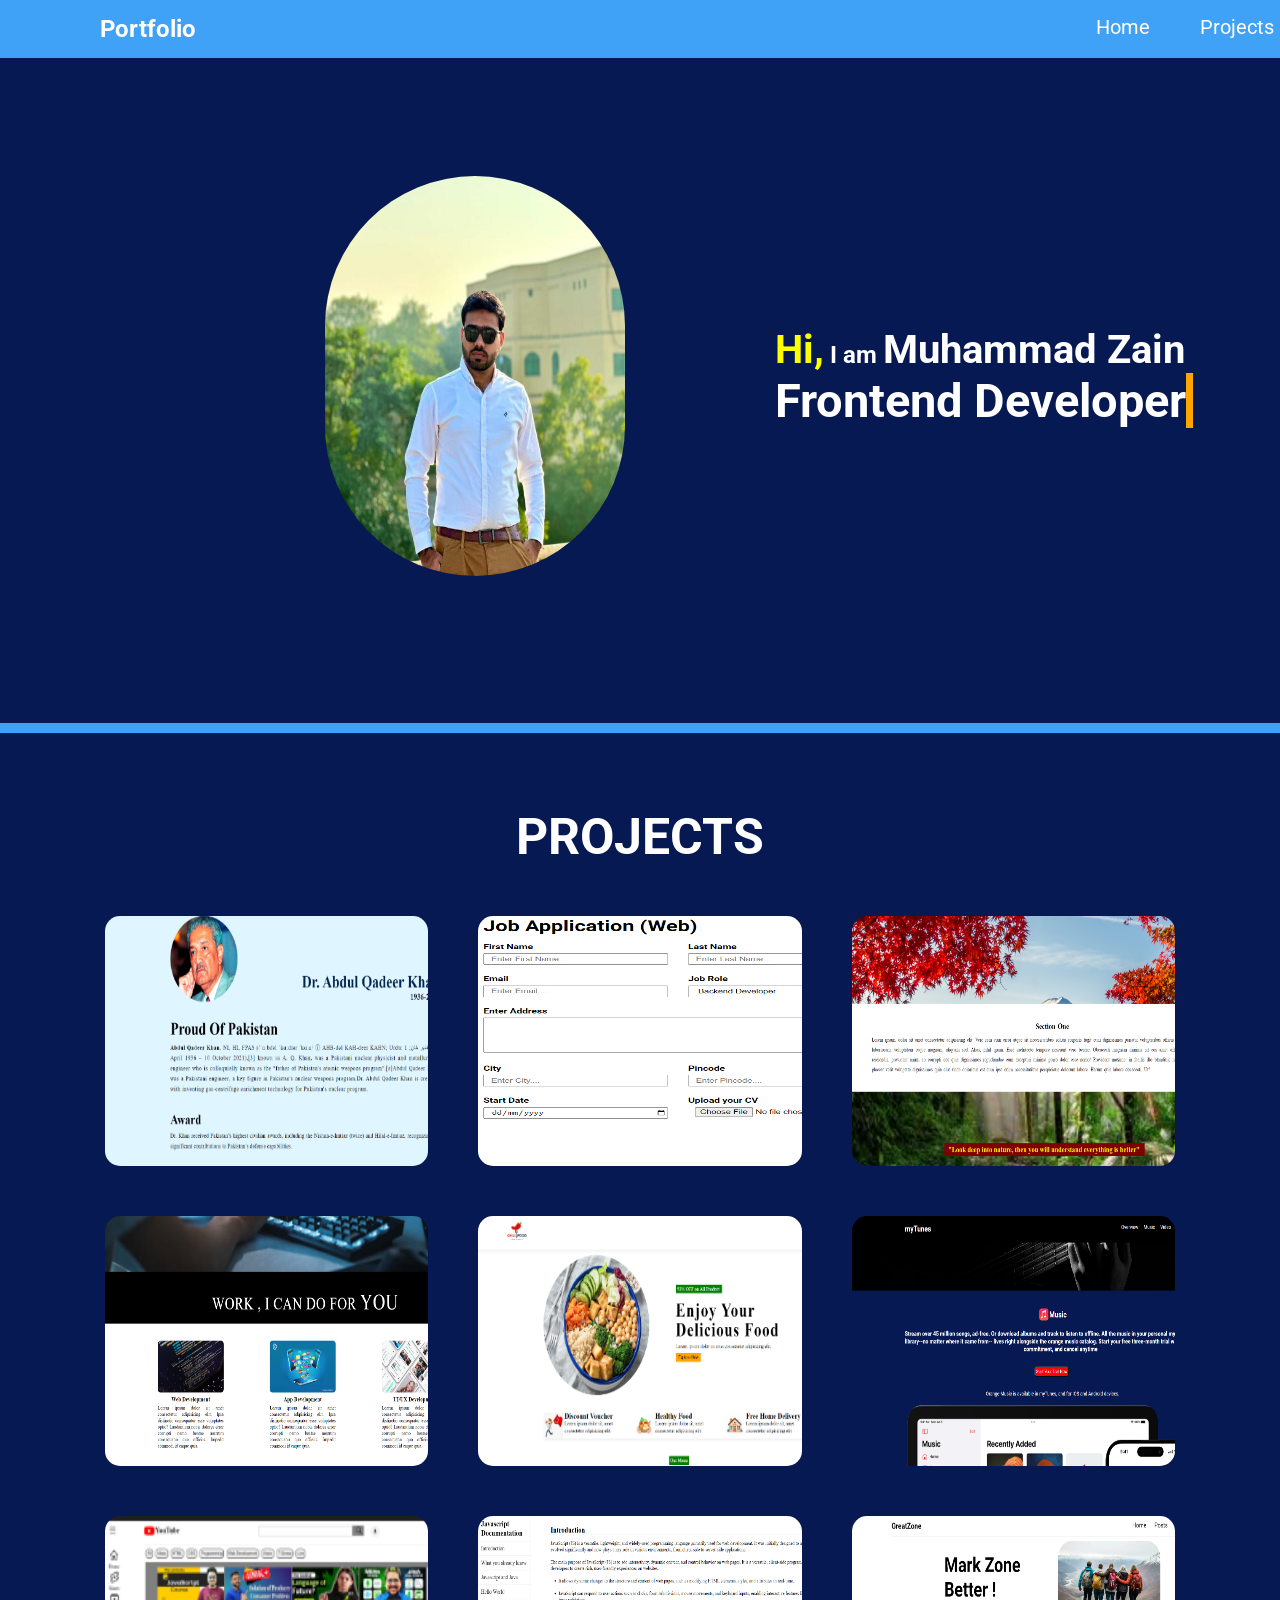
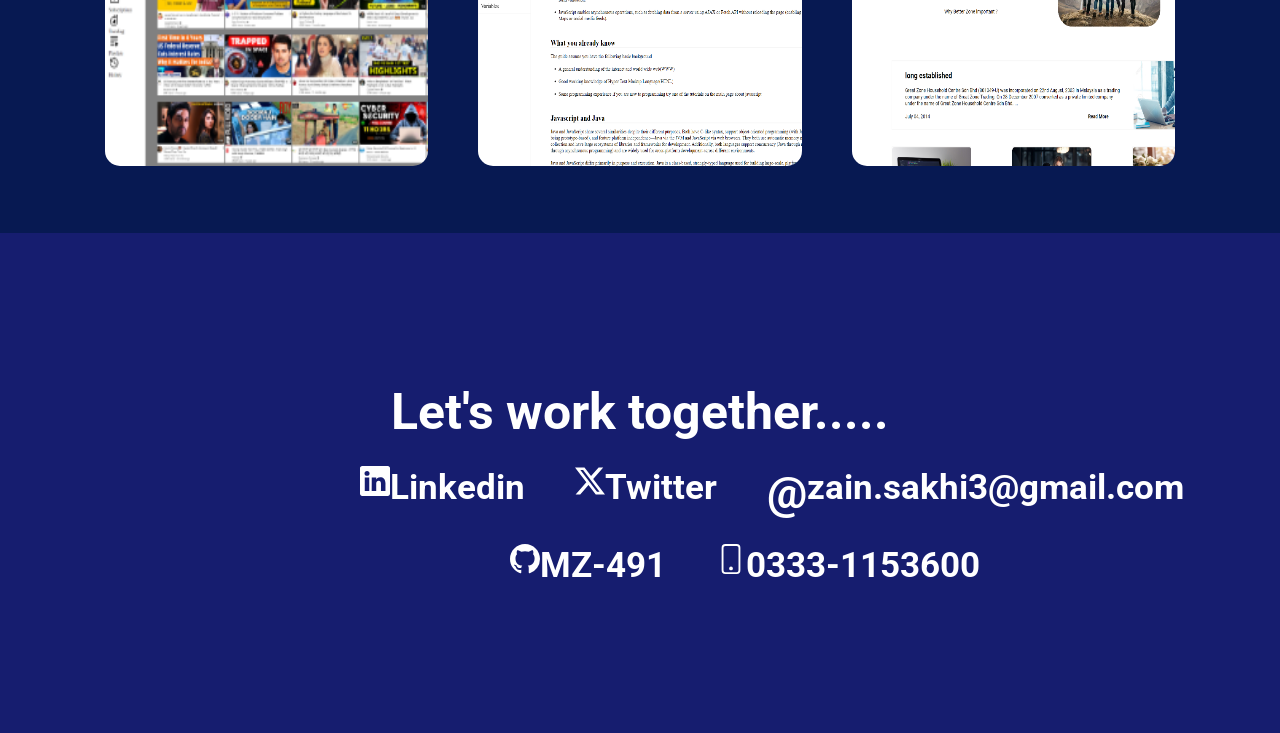
<file: Portfolio Website/index.html>
<!DOCTYPE html>
<html lang="en">
<head>
    <meta charset="UTF-8">
    <meta name="viewport" content="width=device-width, initial-scale=1.0">
    <title>Portfolio Website</title>
    <link rel="stylesheet" href="./style.css">
    <link rel="preconnect" href="https://fonts.googleapis.com">
    <link rel="preconnect" href="https://fonts.gstatic.com" crossorigin>
    <link href="https://fonts.googleapis.com/css2?family=Roboto:ital,wght@0,100;0,300;0,400;0,500;0,700;0,900;1,100;1,300;1,400;1,500;1,700;1,900&display=swap" rel="stylesheet">
    <link
    rel="stylesheet"
    href="https://cdnjs.cloudflare.com/ajax/libs/animate.css/4.1.1/animate.min.css"
  />

</head>
<body>
    <nav>
        <h1>Portfolio</h1>
        <div class="navbar">
            <a href="#home">Home</a>
            <a href="#projects">Projects</a>
            <a href="#contacts">Contacts</a>
        </div>
    </nav>
    

    <main>
        <section id="home">
            <img class="mypic animate__bounceInLeft animate__animated" src="./images/mypic.png" alt="Mypic" height="400" width="300">
            <div class="text">
            <h1><span class="hi">Hi,</span> I am <span class="name">Muhammad Zain</span></h1>
            <h2>Frontend Developer</h2>
            </div>
        </section>
        

        
      
        <section id="projects">
            <h1>PROJECTS</h1>
            <div class="project1">
                <div class="card">
                <img src="./images/image.png" alt="first project" height="250" width="400">
                <a href="/projects/The Tribute Website/index.html">
                <div class="card-content">
                    <h3>The Tribute Website</h3>
                </div>
            </a>
                </div>
                <div class="card">
                <img src="./images/Project2.png" alt="first project" height="250" width="400">
                <a href="/projects/Job Application Website/index.html">
                <div class="card-content">
                    <h3>Job Application Website</h3>
                </div>
            </a>
                </div>
                <div class="card">
                <img src="./images/Project3.png" alt="first project" height="250" width="400">
                <a href="/projects/Parallex Website/index.html">
                <div class="card-content">
                    <h3>Parallex Website</h3>
                </div>
            </a>
                </div>
            </div>

            <div class="project4">
                <div class="card">
                <img src="./images/Project4.png" alt="first project" height="250" width="400">
                <a href="/projects/Developer Landing Page/index.html">
                <div class="card-content">
                    <h3>Developer Landing Page</h3>
                </div>
            </a>
                </div>
                <div class="card">
                <img src="./images/image copy 2.png" alt="first project" height="250" width="400">
                <a href="/projects/Resturant Website/index.html">
                <div class="card-content">
                    <h3>Resturant Website</h3>
                </div>
            </a>
                </div>
                <div class="card">
                <img src="./images/Project6.png" alt="first project" height="250" width="400">
                <a href="/projects/Music Website/">
                <div class="card-content">
                    <h3>Music Website</h3>
                </div>
            </a>
                </div>
            </div>

            <div class="project7">
                <div class="card">
                <img src="./images/image copy.png" alt="first project" height="250" width="400" >
                <a href="/projects/Youtube Clone/index.html">
                <div class="card-content">
                    <h3>YouTube Clone</h3>
                </div>
            </a>
                </div>
                <div class="card">
                <img src="./images/Project8.png" alt="first project" height="250" width="400">
                <a href="/projects/Javascript Documentation/index.html">
                <div class="card-content">
                    <h3>Javascript Documentation</h3>
                </div>
            </a>
                </div>
                <div class="card">
                <img src="./images/Project9.png" alt="first project" height="250" width="400">
                <a href="/projects/Blog Website/index.html">
                <div class="card-content">
                    <h3>Blog Website</h3>
                </div>
            </a>
                </div>
            </div>
        </section>

        
        <section id="contacts">
            <div class="last">
            <h1>Let's work together.....</h1>
            <div class="contacts">
                <div class="contact">
                    <svg xmlns="http://www.w3.org/2000/svg" width="30" height="30" fill="currentColor" class="bi bi-linkedin" viewBox="0 0 16 16">
                        <path d="M0 1.146C0 .513.526 0 1.175 0h13.65C15.474 0 16 .513 16 1.146v13.708c0 .633-.526 1.146-1.175 1.146H1.175C.526 16 0 15.487 0 14.854zm4.943 12.248V6.169H2.542v7.225zm-1.2-8.212c.837 0 1.358-.554 1.358-1.248-.015-.709-.52-1.248-1.342-1.248S2.4 3.226 2.4 3.934c0 .694.521 1.248 1.327 1.248zm4.908 8.212V9.359c0-.216.016-.432.08-.586.173-.431.568-.878 1.232-.878.869 0 1.216.662 1.216 1.634v3.865h2.401V9.25c0-2.22-1.184-3.252-2.764-3.252-1.274 0-1.845.7-2.165 1.193v.025h-.016l.016-.025V6.169h-2.4c.03.678 0 7.225 0 7.225z"/>
                      </svg>
                      <h3>Linkedin</h3>
                </div>
                <div class="contact">
                    <svg xmlns="http://www.w3.org/2000/svg" width="30" height="30" fill="currentColor" class="bi bi-twitter-x" viewBox="0 0 16 16">
                        <path d="M12.6.75h2.454l-5.36 6.142L16 15.25h-4.937l-3.867-5.07-4.425 5.07H.316l5.733-6.57L0 .75h5.063l3.495 4.633L12.601.75Zm-.86 13.028h1.36L4.323 2.145H2.865z"/>
                      </svg>
                      <h3>Twitter</h3>
                </div>
                <div class="contact">
                    <h2>@</h2>
                    <h3>zain.sakhi3@gmail.com</h3>
                </div>
            </div>
            <div class="contacts1">
                <div class="contact">
                    <svg xmlns="http://www.w3.org/2000/svg" width="30" height="30" fill="currentColor" class="bi bi-github" viewBox="0 0 16 16">
                        <path d="M8 0C3.58 0 0 3.58 0 8c0 3.54 2.29 6.53 5.47 7.59.4.07.55-.17.55-.38 0-.19-.01-.82-.01-1.49-2.01.37-2.53-.49-2.69-.94-.09-.23-.48-.94-.82-1.13-.28-.15-.68-.52-.01-.53.63-.01 1.08.58 1.23.82.72 1.21 1.87.87 2.33.66.07-.52.28-.87.51-1.07-1.78-.2-3.64-.89-3.64-3.95 0-.87.31-1.59.82-2.15-.08-.2-.36-1.02.08-2.12 0 0 .67-.21 2.2.82.64-.18 1.32-.27 2-.27s1.36.09 2 .27c1.53-1.04 2.2-.82 2.2-.82.44 1.1.16 1.92.08 2.12.51.56.82 1.27.82 2.15 0 3.07-1.87 3.75-3.65 3.95.29.25.54.73.54 1.48 0 1.07-.01 1.93-.01 2.2 0 .21.15.46.55.38A8.01 8.01 0 0 0 16 8c0-4.42-3.58-8-8-8"/>
                      </svg>
                      <h3>MZ-491</h3>
                </div>
                <div class="contact">
                    <svg xmlns="http://www.w3.org/2000/svg" width="30" height="30" fill="currentColor" class="bi bi-phone" viewBox="0 0 16 16">
                        <path d="M11 1a1 1 0 0 1 1 1v12a1 1 0 0 1-1 1H5a1 1 0 0 1-1-1V2a1 1 0 0 1 1-1zM5 0a2 2 0 0 0-2 2v12a2 2 0 0 0 2 2h6a2 2 0 0 0 2-2V2a2 2 0 0 0-2-2z"/>
                        <path d="M8 14a1 1 0 1 0 0-2 1 1 0 0 0 0 2"/>
                      </svg>
                      <h3>0333-1153600</h3>
                </div>
            </div>
            </div>
        </section>
    </main>

</body>
</html>
</file>
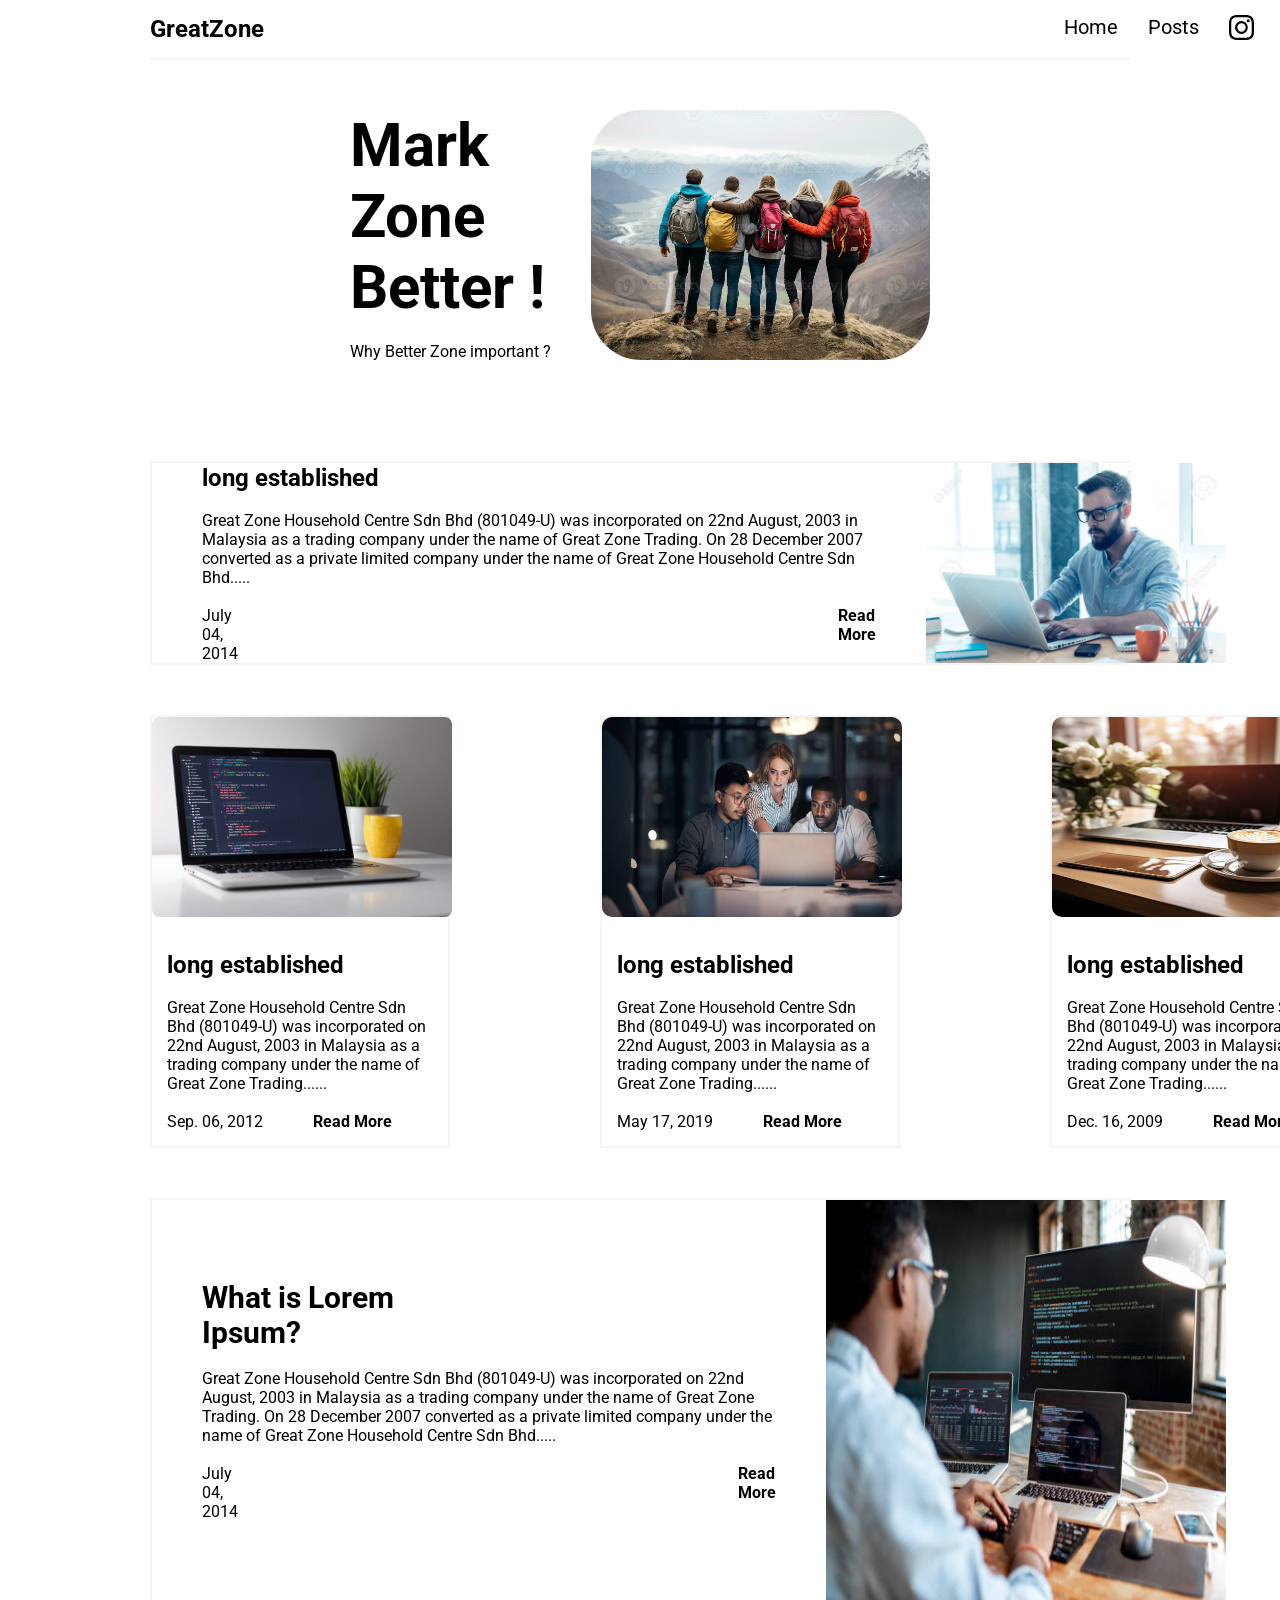
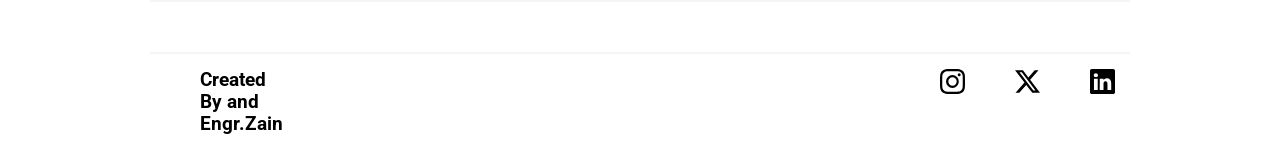
<file: projects/Blog Website/index.html>
<!DOCTYPE html>
<html lang="en">
<head>
    <meta charset="UTF-8">
    <meta name="viewport" content="width=device-width, initial-scale=1.0">
    <title>Blog Website</title>
    <link rel="stylesheet" href="./style.css">
    <link rel="preconnect" href="https://fonts.googleapis.com">
    <link rel="preconnect" href="https://fonts.gstatic.com" crossorigin>
    <link href="https://fonts.googleapis.com/css2?family=Roboto:ital,wght@0,100;0,300;0,400;0,500;0,700;0,900;1,100;1,300;1,400;1,500;1,700;1,900&display=swap" rel="stylesheet">
</head>
<body>
    <nav>
        <h2>GreatZone</h2>
        <div class="navbar">
            <a href="#home">Home</a>
            <a href="./assets/index.html">Posts</a>
            <svg xmlns="http://www.w3.org/2000/svg" width="25" height="25" fill="currentColor" class="bi bi-instagram" viewBox="0 0 16 16">
                <path d="M8 0C5.829 0 5.556.01 4.703.048 3.85.088 3.269.222 2.76.42a3.9 3.9 0 0 0-1.417.923A3.9 3.9 0 0 0 .42 2.76C.222 3.268.087 3.85.048 4.7.01 5.555 0 5.827 0 8.001c0 2.172.01 2.444.048 3.297.04.852.174 1.433.372 1.942.205.526.478.972.923 1.417.444.445.89.719 1.416.923.51.198 1.09.333 1.942.372C5.555 15.99 5.827 16 8 16s2.444-.01 3.298-.048c.851-.04 1.434-.174 1.943-.372a3.9 3.9 0 0 0 1.416-.923c.445-.445.718-.891.923-1.417.197-.509.332-1.09.372-1.942C15.99 10.445 16 10.173 16 8s-.01-2.445-.048-3.299c-.04-.851-.175-1.433-.372-1.941a3.9 3.9 0 0 0-.923-1.417A3.9 3.9 0 0 0 13.24.42c-.51-.198-1.092-.333-1.943-.372C10.443.01 10.172 0 7.998 0zm-.717 1.442h.718c2.136 0 2.389.007 3.232.046.78.035 1.204.166 1.486.275.373.145.64.319.92.599s.453.546.598.92c.11.281.24.705.275 1.485.039.843.047 1.096.047 3.231s-.008 2.389-.047 3.232c-.035.78-.166 1.203-.275 1.485a2.5 2.5 0 0 1-.599.919c-.28.28-.546.453-.92.598-.28.11-.704.24-1.485.276-.843.038-1.096.047-3.232.047s-2.39-.009-3.233-.047c-.78-.036-1.203-.166-1.485-.276a2.5 2.5 0 0 1-.92-.598 2.5 2.5 0 0 1-.6-.92c-.109-.281-.24-.705-.275-1.485-.038-.843-.046-1.096-.046-3.233s.008-2.388.046-3.231c.036-.78.166-1.204.276-1.486.145-.373.319-.64.599-.92s.546-.453.92-.598c.282-.11.705-.24 1.485-.276.738-.034 1.024-.044 2.515-.045zm4.988 1.328a.96.96 0 1 0 0 1.92.96.96 0 0 0 0-1.92m-4.27 1.122a4.109 4.109 0 1 0 0 8.217 4.109 4.109 0 0 0 0-8.217m0 1.441a2.667 2.667 0 1 1 0 5.334 2.667 2.667 0 0 1 0-5.334"/>
              </svg>

              <svg xmlns="http://www.w3.org/2000/svg" width="25" height="25" fill="currentColor" class="bi bi-twitter-x" viewBox="0 0 16 16">
                <path d="M12.6.75h2.454l-5.36 6.142L16 15.25h-4.937l-3.867-5.07-4.425 5.07H.316l5.733-6.57L0 .75h5.063l3.495 4.633L12.601.75Zm-.86 13.028h1.36L4.323 2.145H2.865z"/>
              </svg>

              <svg xmlns="http://www.w3.org/2000/svg" width="25" height="25" fill="currentColor" class="bi bi-linkedin" viewBox="0 0 16 16">
                <path d="M0 1.146C0 .513.526 0 1.175 0h13.65C15.474 0 16 .513 16 1.146v13.708c0 .633-.526 1.146-1.175 1.146H1.175C.526 16 0 15.487 0 14.854zm4.943 12.248V6.169H2.542v7.225zm-1.2-8.212c.837 0 1.358-.554 1.358-1.248-.015-.709-.52-1.248-1.342-1.248S2.4 3.226 2.4 3.934c0 .694.521 1.248 1.327 1.248zm4.908 8.212V9.359c0-.216.016-.432.08-.586.173-.431.568-.878 1.232-.878.869 0 1.216.662 1.216 1.634v3.865h2.401V9.25c0-2.22-1.184-3.252-2.764-3.252-1.274 0-1.845.7-2.165 1.193v.025h-.016l.016-.025V6.169h-2.4c.03.678 0 7.225 0 7.225z"/>
              </svg>
        </div>
    </nav>

    <section id="home">
        <div class="first">
            <div class="text">
            <h1>Mark Zone Better !</h1><br>
            <p>Why Better Zone important ?</p>
            </div>
            <img class="img" src="./images/pic1.jpg" alt="mountains" height="250" width="450">
        </div>

        <div class="second">
            <div class="text1">
                <h2>long established</h2><br>
                <p>Great Zone Household Centre Sdn Bhd (801049-U) was incorporated on 22nd August, 2003 in Malaysia as a trading company under the name of Great Zone Trading. On 28 December 2007 converted as a private limited company under the name of Great Zone Household Centre Sdn Bhd.....</p><br>
                <div class="date">
                    <p>July 04, 2014</p>
                    <a href="https://www.greatzone.com.my/usr/mobile/pagesubmb.aspx?pgid=3">Read More</a>
                </div>
            </div>
            <img src="./images/pic2.jpg" alt="laptop pic" height="200" width="400">
        </div>

        <div class="thrid">
            <div class="grid-container">
                <div class="card">
                    <img  src="./images/pic3.png" alt="laptop pic" height="200" width="300">
                    <div class="text2">
                        <h2>long established</h2><br>
                        <p>Great Zone Household Centre Sdn Bhd (801049-U) was incorporated on 22nd August, 2003 in Malaysia as a trading company under the name of Great Zone Trading......</p><br>
                        <div class="date1">
                            <p>Sep. 06, 2012</p>
                            <a href="https://www.greatzone.com.my/usr/mobile/pagesubmb.aspx?pgid=3">Read More</a>
                        </div>
                    </div>
                </div>

                <div class="card">
                    <img class="img1" src="./images/pic4.jpg" alt="laptop pic" height="200" width="300">
                    <div class="text2">
                        <h2>long established</h2><br>
                        <p>Great Zone Household Centre Sdn Bhd (801049-U) was incorporated on 22nd August, 2003 in Malaysia as a trading company under the name of Great Zone Trading......</p><br>
                        <div class="date1">
                            <p>May 17, 2019</p>
                            <a href="https://www.greatzone.com.my/usr/mobile/pagesubmb.aspx?pgid=3">Read More</a>
                        </div>
                    </div>
                </div>

                <div class="card">
                    <img class="img1" src="./images/pic5.jpg" alt="laptop pic" height="200" width="300">
                    <div class="text2">
                        <h2>long established</h2><br>
                        <p>Great Zone Household Centre Sdn Bhd (801049-U) was incorporated on 22nd August, 2003 in Malaysia as a trading company under the name of Great Zone Trading......</p><br>
                        <div class="date1">
                            <p>Dec. 16, 2009</p>
                            <a href="https://www.greatzone.com.my/usr/mobile/pagesubmb.aspx?pgid=3">Read More</a>
                        </div>
                    </div>
                </div>
            </div>
        </div>

        <div class="fourth">
            <div class="text3">
                <h1>What is Lorem<br> Ipsum?</h1><br>
                <p>Great Zone Household Centre Sdn Bhd (801049-U) was incorporated on 22nd August, 2003 in Malaysia as a trading company under the name of Great Zone Trading. On 28 December 2007 converted as a private limited company under the name of Great Zone Household Centre Sdn Bhd.....</p><br>
                <div class="date2">
                    <p>July 04, 2014</p>
                    <a href="https://www.greatzone.com.my/usr/mobile/pagesubmb.aspx?pgid=3">Read More</a>
                </div>
            </div>
            <img src="./images/pic6.jpg" alt="laptop pic" height="400" width="400">
        </div>

        <footer>
            <h3>Created By and Engr.Zain</h3>
            <div class="logo">
                <svg xmlns="http://www.w3.org/2000/svg" width="25" height="25" fill="currentColor" class="bi bi-instagram" viewBox="0 0 16 16">
                    <path d="M8 0C5.829 0 5.556.01 4.703.048 3.85.088 3.269.222 2.76.42a3.9 3.9 0 0 0-1.417.923A3.9 3.9 0 0 0 .42 2.76C.222 3.268.087 3.85.048 4.7.01 5.555 0 5.827 0 8.001c0 2.172.01 2.444.048 3.297.04.852.174 1.433.372 1.942.205.526.478.972.923 1.417.444.445.89.719 1.416.923.51.198 1.09.333 1.942.372C5.555 15.99 5.827 16 8 16s2.444-.01 3.298-.048c.851-.04 1.434-.174 1.943-.372a3.9 3.9 0 0 0 1.416-.923c.445-.445.718-.891.923-1.417.197-.509.332-1.09.372-1.942C15.99 10.445 16 10.173 16 8s-.01-2.445-.048-3.299c-.04-.851-.175-1.433-.372-1.941a3.9 3.9 0 0 0-.923-1.417A3.9 3.9 0 0 0 13.24.42c-.51-.198-1.092-.333-1.943-.372C10.443.01 10.172 0 7.998 0zm-.717 1.442h.718c2.136 0 2.389.007 3.232.046.78.035 1.204.166 1.486.275.373.145.64.319.92.599s.453.546.598.92c.11.281.24.705.275 1.485.039.843.047 1.096.047 3.231s-.008 2.389-.047 3.232c-.035.78-.166 1.203-.275 1.485a2.5 2.5 0 0 1-.599.919c-.28.28-.546.453-.92.598-.28.11-.704.24-1.485.276-.843.038-1.096.047-3.232.047s-2.39-.009-3.233-.047c-.78-.036-1.203-.166-1.485-.276a2.5 2.5 0 0 1-.92-.598 2.5 2.5 0 0 1-.6-.92c-.109-.281-.24-.705-.275-1.485-.038-.843-.046-1.096-.046-3.233s.008-2.388.046-3.231c.036-.78.166-1.204.276-1.486.145-.373.319-.64.599-.92s.546-.453.92-.598c.282-.11.705-.24 1.485-.276.738-.034 1.024-.044 2.515-.045zm4.988 1.328a.96.96 0 1 0 0 1.92.96.96 0 0 0 0-1.92m-4.27 1.122a4.109 4.109 0 1 0 0 8.217 4.109 4.109 0 0 0 0-8.217m0 1.441a2.667 2.667 0 1 1 0 5.334 2.667 2.667 0 0 1 0-5.334"/>
                  </svg>
    
                  <svg xmlns="http://www.w3.org/2000/svg" width="25" height="25" fill="currentColor" class="bi bi-twitter-x" viewBox="0 0 16 16">
                    <path d="M12.6.75h2.454l-5.36 6.142L16 15.25h-4.937l-3.867-5.07-4.425 5.07H.316l5.733-6.57L0 .75h5.063l3.495 4.633L12.601.75Zm-.86 13.028h1.36L4.323 2.145H2.865z"/>
                  </svg>
    
                  <svg xmlns="http://www.w3.org/2000/svg" width="25" height="25" fill="currentColor" class="bi bi-linkedin" viewBox="0 0 16 16">
                    <path d="M0 1.146C0 .513.526 0 1.175 0h13.65C15.474 0 16 .513 16 1.146v13.708c0 .633-.526 1.146-1.175 1.146H1.175C.526 16 0 15.487 0 14.854zm4.943 12.248V6.169H2.542v7.225zm-1.2-8.212c.837 0 1.358-.554 1.358-1.248-.015-.709-.52-1.248-1.342-1.248S2.4 3.226 2.4 3.934c0 .694.521 1.248 1.327 1.248zm4.908 8.212V9.359c0-.216.016-.432.08-.586.173-.431.568-.878 1.232-.878.869 0 1.216.662 1.216 1.634v3.865h2.401V9.25c0-2.22-1.184-3.252-2.764-3.252-1.274 0-1.845.7-2.165 1.193v.025h-.016l.016-.025V6.169h-2.4c.03.678 0 7.225 0 7.225z"/>
                  </svg>
            </div>
        </footer>
    </section>
</body>
</html>
</file>
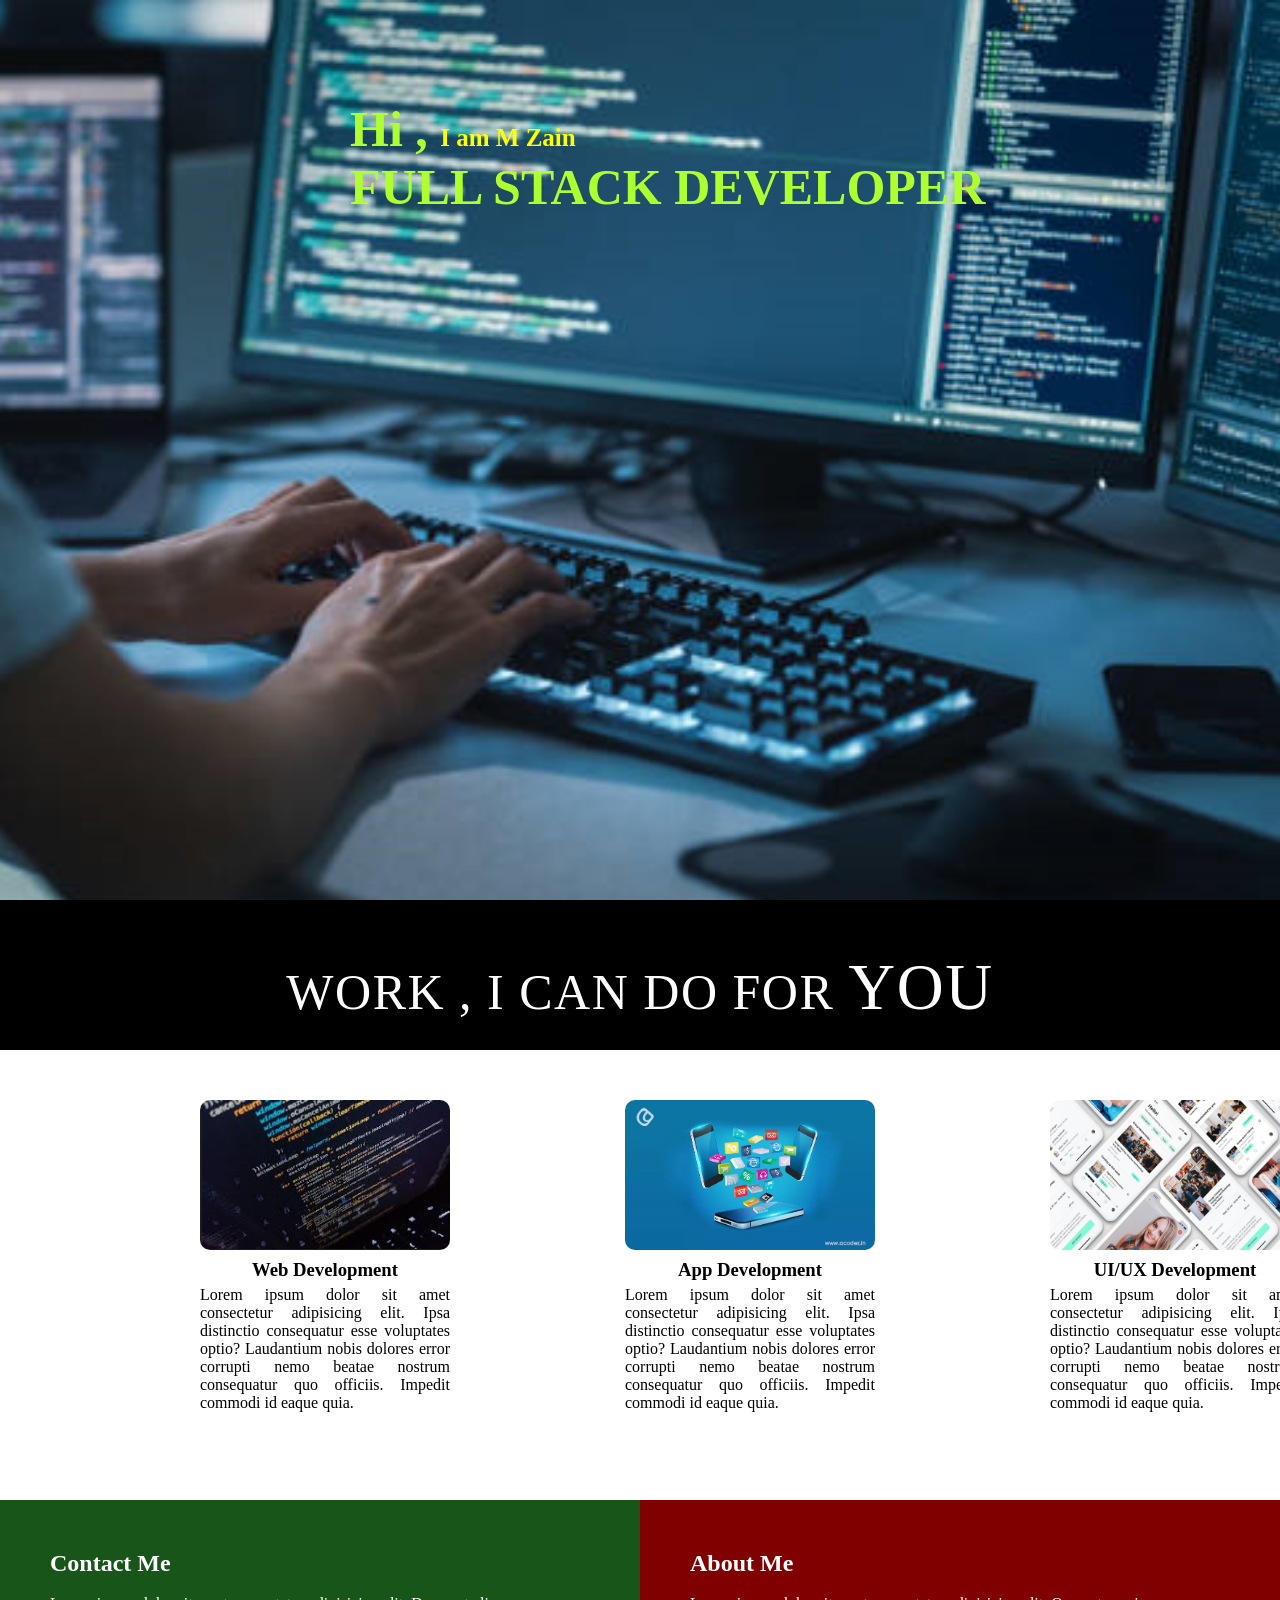
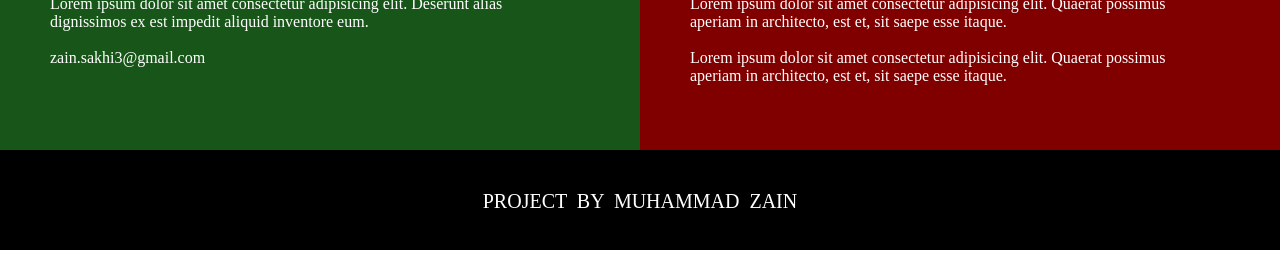
<file: projects/Developer Landing Page/index.html>
<!DOCTYPE html>
<html lang="en">
<head>
    <meta charset="UTF-8">
    <meta name="viewport" content="width=device-width, initial-scale=1.0">
    <title>The Parallex Website</title>
    <link rel="stylesheet" href="style.css">
</head>
<body>
    <section class="first">
        <h1>Hi , <span>I am M Zain</span><br> FULL STACK DEVELOPER</h1>
    </section>

    <section class="second">
        <h2>Work , I can do for <span>you</span></h2>
    </section>

    <section class="third">
        <div class="grid-container">
        <div class="card">
            <div class="image">
            <img src="./images/Web.png" alt="Web Developer" width="250" height="150">
            </div>
            <div class="text">
            <h3>Web Development</h3>
            <p>Lorem ipsum dolor sit amet consectetur adipisicing elit. Ipsa distinctio consequatur esse voluptates optio? Laudantium nobis dolores error corrupti nemo beatae nostrum consequatur quo officiis. Impedit commodi id eaque quia.</p>
            </div>
        </div>


           
        <div class="card">
            <div class="image">
            <img src="./images/App.png" alt="App Developer" width="250" height="150">
            </div>
            <div class="text">
            <h3>App Development</h3>
            <p>Lorem ipsum dolor sit amet consectetur adipisicing elit. Ipsa distinctio consequatur esse voluptates optio? Laudantium nobis dolores error corrupti nemo beatae nostrum consequatur quo officiis. Impedit commodi id eaque quia.</p>
        </div>
        </div>
        
        <div class="card">
            <div class="image">
            <img src="./images/UI,UX.png" alt="UI Developer" width="250" height="150">
        </div>
        <div class="text">
            <h3>UI/UX Development</h3>
            <p>Lorem ipsum dolor sit amet consectetur adipisicing elit. Ipsa distinctio consequatur esse voluptates optio? Laudantium nobis dolores error corrupti nemo beatae nostrum consequatur quo officiis. Impedit commodi id eaque quia.</p>

        </div>
        </div>
    </div>
    </section>

    <section class="fourth">
        <div class="contact">
            <h1>Contact Me</h1><br>
            <p>Lorem ipsum dolor sit amet consectetur adipisicing elit. Deserunt alias dignissimos ex est impedit aliquid inventore eum.</p><br>
            <p>zain.sakhi3@gmail.com</p>
        </div>

        <div class="about">
            <h1>About Me</h1><br>
            <p>Lorem ipsum dolor sit amet consectetur adipisicing elit. Quaerat possimus aperiam in architecto, est et, sit saepe esse itaque.<p><br>
            <p>Lorem ipsum dolor sit amet consectetur adipisicing elit. Quaerat possimus aperiam in architecto, est et, sit saepe esse itaque.<p>
        </div>
    </section>

    <section class="fifth">
        <p>Project by muhammad zain<p>
    </section>
</body>
</html>
</file>
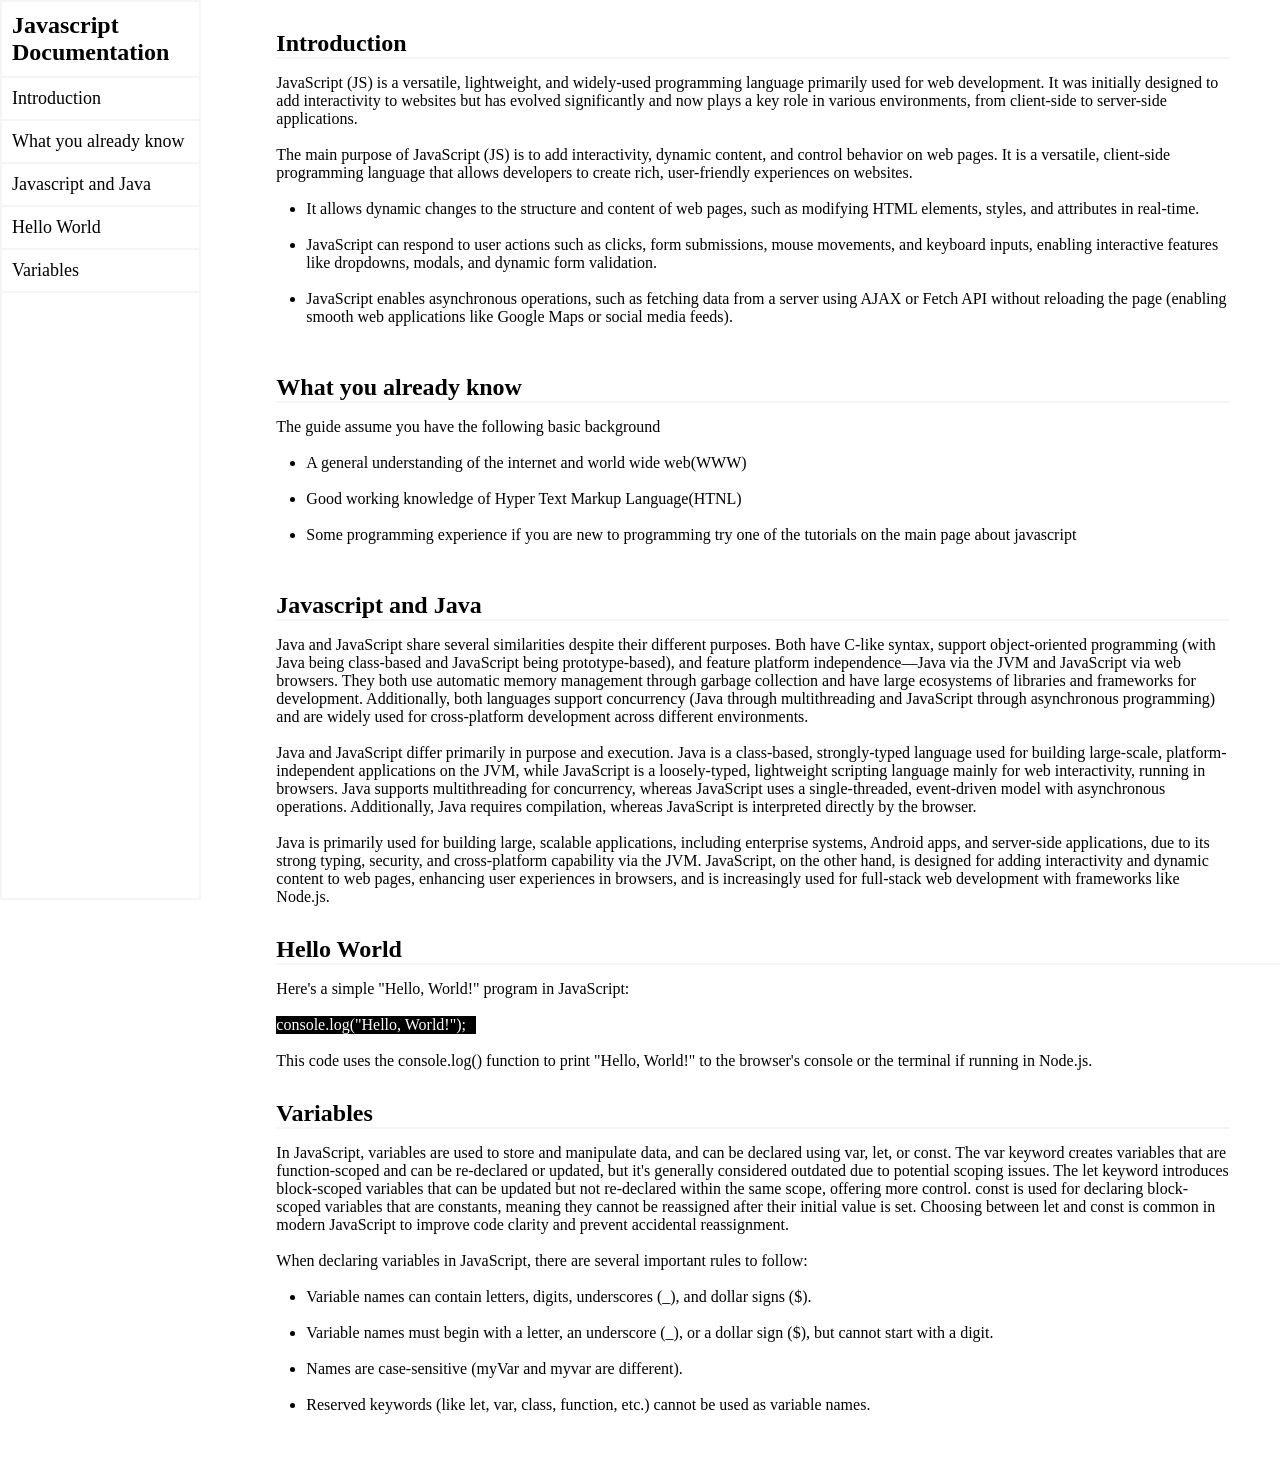
<file: projects/Javascript Documentation/index.html>
<!DOCTYPE html>
<html lang="en">
<head>
    <meta charset="UTF-8">
    <meta name="viewport" content="width=device-width, initial-scale=1.0">
    <title>Javascript Documentation</title>
    <link rel="stylesheet" href="./style.css">
</head>
<body>
   
    <section class="first">
        <div class="slider">
            <h1>Javascript Documentation</h1>
            <a href="#introduction"><p>Introduction</p></a>
            <a href="#already"><p>What you already know</p></a>
            <a href="#java"><p>Javascript and Java</p></a>
            <a href="#helloworld"><p>Hello World</p></a>
            <a href="#variables"><p>Variables</p></a>
        </div>

        <div class="documentation">
            <div id="introduction">
                <h2>Introduction</h2>
                <p>JavaScript (JS) is a versatile, lightweight, and widely-used programming language primarily used for web development. It was initially designed to add interactivity to websites but has evolved significantly and now plays a key role in various environments, from client-side to server-side applications.</p><br>
                <p>The main purpose of JavaScript (JS) is to add interactivity, dynamic content, and control behavior on web pages. It is a versatile, client-side programming language that allows developers to create rich, user-friendly experiences on websites.</p><br>
                <ul>
                    <li>It allows dynamic changes to the structure and content of web pages, such as modifying HTML elements, styles, and attributes in real-time.</li><br>
                    <li>JavaScript can respond to user actions such as clicks, form submissions, mouse movements, and keyboard inputs, enabling interactive features like dropdowns, modals, and dynamic form validation.</li><br>
                    <li>JavaScript enables asynchronous operations, such as fetching data from a server using AJAX or Fetch API without reloading the page (enabling smooth web applications like Google Maps or social media feeds).</li><br>
                </ul>
            </div>

            <div id="already">
                <h2>What you already know</h2>
                <p>The guide assume you have the following basic background</p><br>
                <ul>
                    <li>A general understanding of the internet and world wide web(WWW)</li><br>
                    <li>Good working knowledge of Hyper Text Markup Language(HTNL)</li><br>
                    <li>Some programming experience if you are new to programming try one of the tutorials on the main page about javascript</li><br>
                </ul>
            </div>

            <div id="java">
                <h2>Javascript and Java</h2>
                <p>Java and JavaScript share several similarities despite their different purposes. Both have C-like syntax, support object-oriented programming (with Java being class-based and JavaScript being prototype-based), and feature platform independence—Java via the JVM and JavaScript via web browsers. They both use automatic memory management through garbage collection and have large ecosystems of libraries and frameworks for development. Additionally, both languages support concurrency (Java through multithreading and JavaScript through asynchronous programming) and are widely used for cross-platform development across different environments.</p><br>

                <p>Java and JavaScript differ primarily in purpose and execution. Java is a class-based, strongly-typed language used for building large-scale, platform-independent applications on the JVM, while JavaScript is a loosely-typed, lightweight scripting language mainly for web interactivity, running in browsers. Java supports multithreading for concurrency, whereas JavaScript uses a single-threaded, event-driven model with asynchronous operations. Additionally, Java requires compilation, whereas JavaScript is interpreted directly by the browser.</p><br>

                <p>Java is primarily used for building large, scalable applications, including enterprise systems, Android apps, and server-side applications, due to its strong typing, security, and cross-platform capability via the JVM. JavaScript, on the other hand, is designed for adding interactivity and dynamic content to web pages, enhancing user experiences in browsers, and is increasingly used for full-stack web development with frameworks like Node.js.</p>
            </div>

            <div id="helloworld">
                <h2>Hello World</h2>
                <p>Here's a simple "Hello, World!" program in JavaScript:</p><br>
                <p class="para">console.log("Hello, World!");</p><br>
                <p>This code uses the console.log() function to print "Hello, World!" to the browser's console or the terminal if running in Node.js.</p>
            </div>

            <div id="variables">
                <h2>Variables</h2>
                <p>In JavaScript, variables are used to store and manipulate data, and can be declared using var, let, or const. The var keyword creates variables that are function-scoped and can be re-declared or updated, but it's generally considered outdated due to potential scoping issues. The let keyword introduces block-scoped variables that can be updated but not re-declared within the same scope, offering more control. const is used for declaring block-scoped variables that are constants, meaning they cannot be reassigned after their initial value is set. Choosing between let and const is common in modern JavaScript to improve code clarity and prevent accidental reassignment.</p><br>
                <p>When declaring variables in JavaScript, there are several important rules to follow:</p><br>
                <ul>
                    <li>Variable names can contain letters, digits, underscores (_), and dollar signs ($).</li><br>
                    <li>Variable names must begin with a letter, an underscore (_), or a dollar sign ($), but cannot start with a digit.</li><br>
                    <li>Names are case-sensitive (myVar and myvar are different).</li><br>
                    <li>Reserved keywords (like let, var, class, function, etc.) cannot be used as variable names.</li><br>
                </ul>
            </div>
        </div>
    </section>
</body>
</html>
</file>
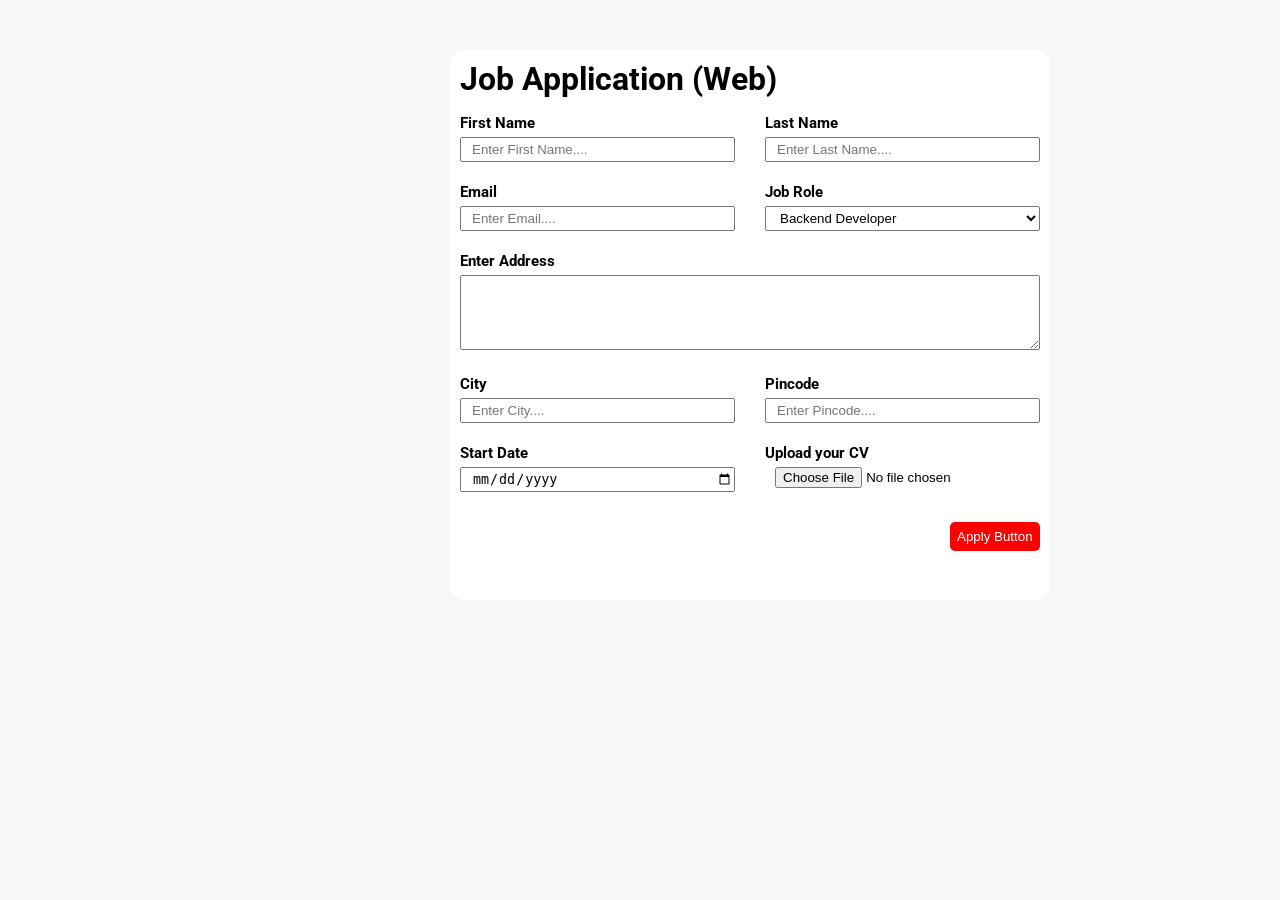
<file: projects/Job Application Website/index.html>
<!DOCTYPE html>
<html lang="en">
<head>
    <meta charset="UTF-8">
    <meta name="viewport" content="width=device-width, initial-scale=1.0">
    <title>Job Application Website</title>
    <link rel="stylesheet" href="./style.css">
    <link rel="preconnect" href="https://fonts.googleapis.com">
    <link rel="preconnect" href="https://fonts.gstatic.com" crossorigin>
    <link href="https://fonts.googleapis.com/css2?family=Roboto:ital,wght@0,100;0,300;0,400;0,500;0,700;0,900;1,100;1,300;1,400;1,500;1,700;1,900&display=swap" rel="stylesheet">
</head>
<body>
    <div class="card">
        <h1>Job Application (Web)</h1>

        <div class="first">
            <div>
            <label for="name">First Name</label><br>
            <input type="text" placeholder="Enter First Name....">
            </div>

            <div>
            <label for="name">Last Name</label><br>
            <input type="text" placeholder="Enter Last Name....">
            </div>
            
        </div>

        <div class="second">
            <div>
            <label for="e-mail">Email</label><br>
            <input type="email" placeholder="Enter Email....">
            </div>

            <div>
            <label for="name">Job Role</label><br>
            <select name="Job Role" id="Job Rule">
                <option value="first">Backend Developer</option>
                <option value="second">Fronted Developer</option>
                <option value="third">Android Developer</option>
                <option value="fourth">Full Stack Developer</option>
                <option value="fifth">Java Developer</option>
            </select>
        </div>
        </div>
        
        <div class="thrid">
        <label for="Address">Enter Address</label><br>
        <textarea name="Address" id="Address"></textarea>
    </div>

    <div class="fourth">
        <div>
        <label for="name">City</label><br>
        <input type="text" placeholder="Enter City....">
        </div>

        <div>
        <label for="name">Pincode</label><br>
        <input type="text" maxlength="10" placeholder="Enter Pincode....">
        </div>
        
    </div>

    <div class="fifth">
        <div>
        <label for="date">Start Date</label><br>
        <input type="date" placeholder="30/12/2021">
        </div>

        <div>
            <form action="/upload" method="post" enctype="multipart/form-data">
                <label for="cv">Upload your CV</label><br>
                <input type="file" id="cv" name="cv" accept=".pdf,.doc,.docx">
            </form>
        </div>
        
    </div>

    <button>Apply Button</button>


    </div>
</body>
</html>
</file>
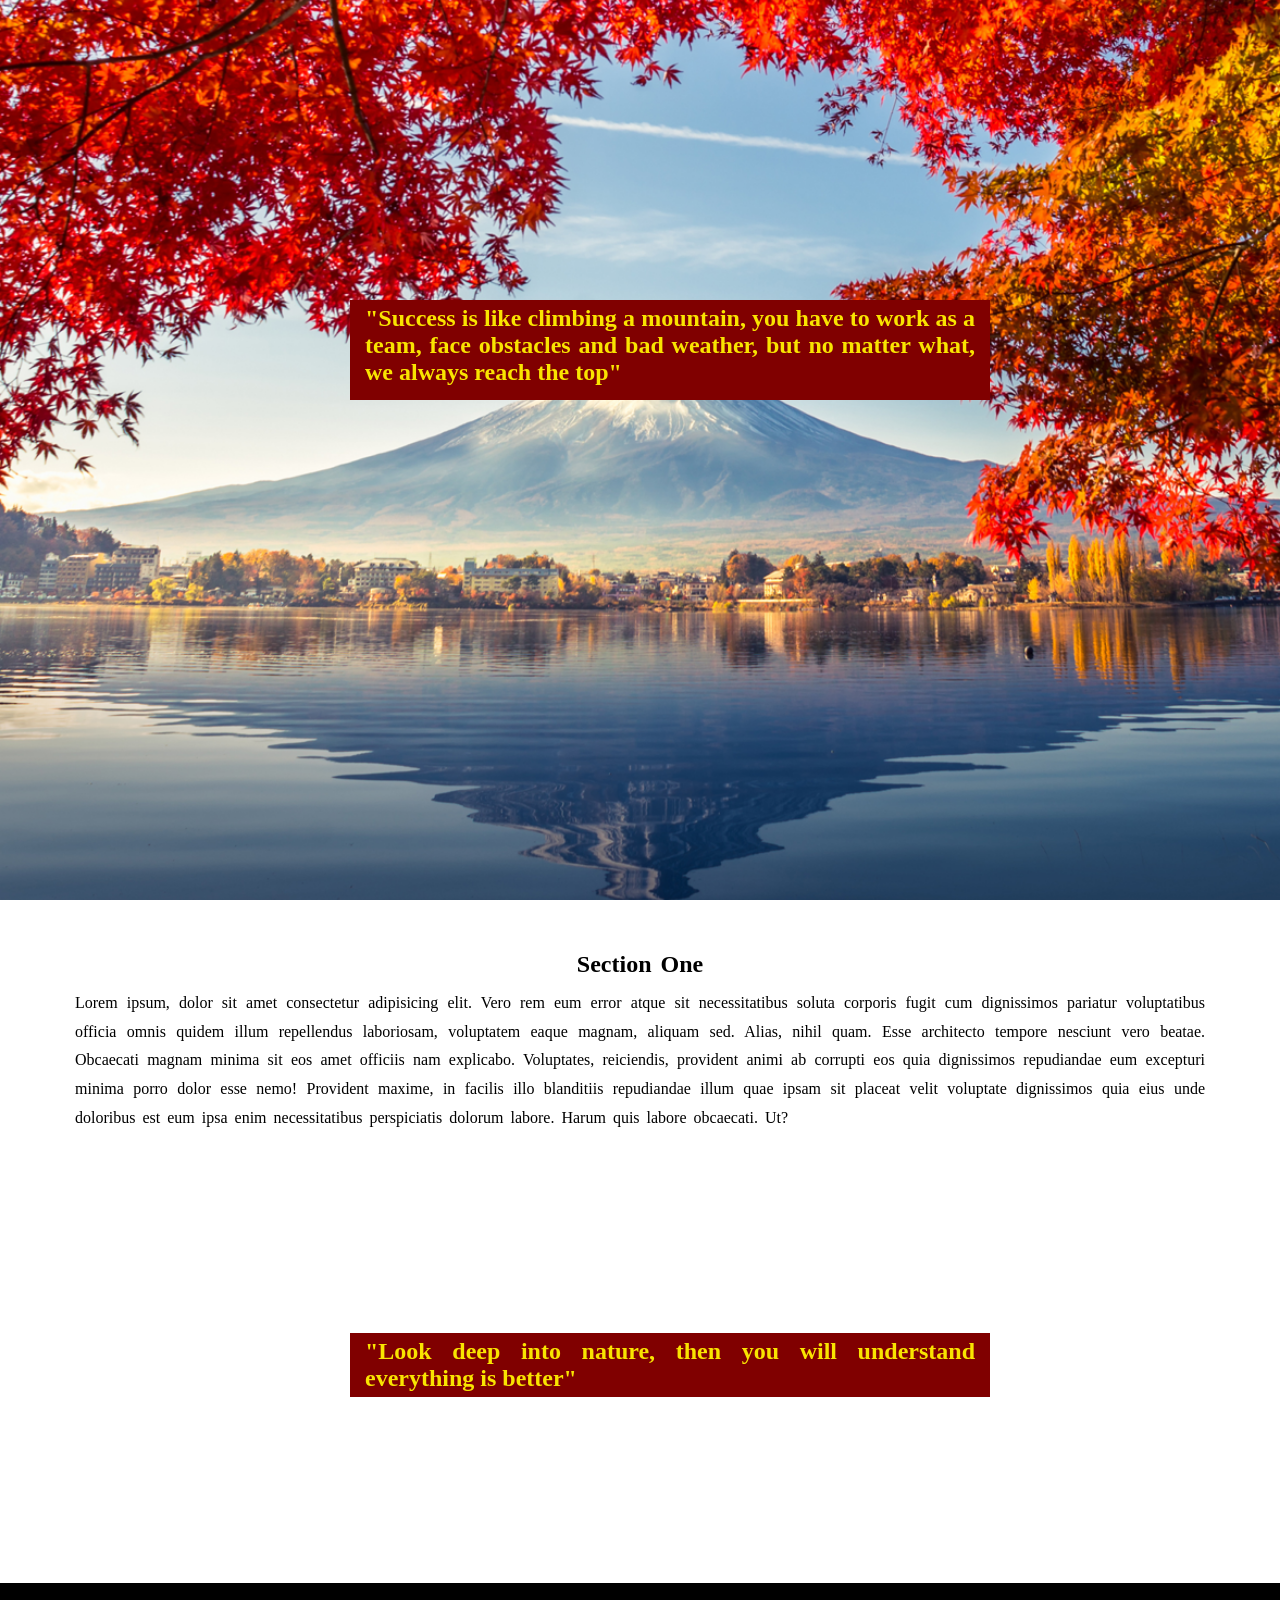
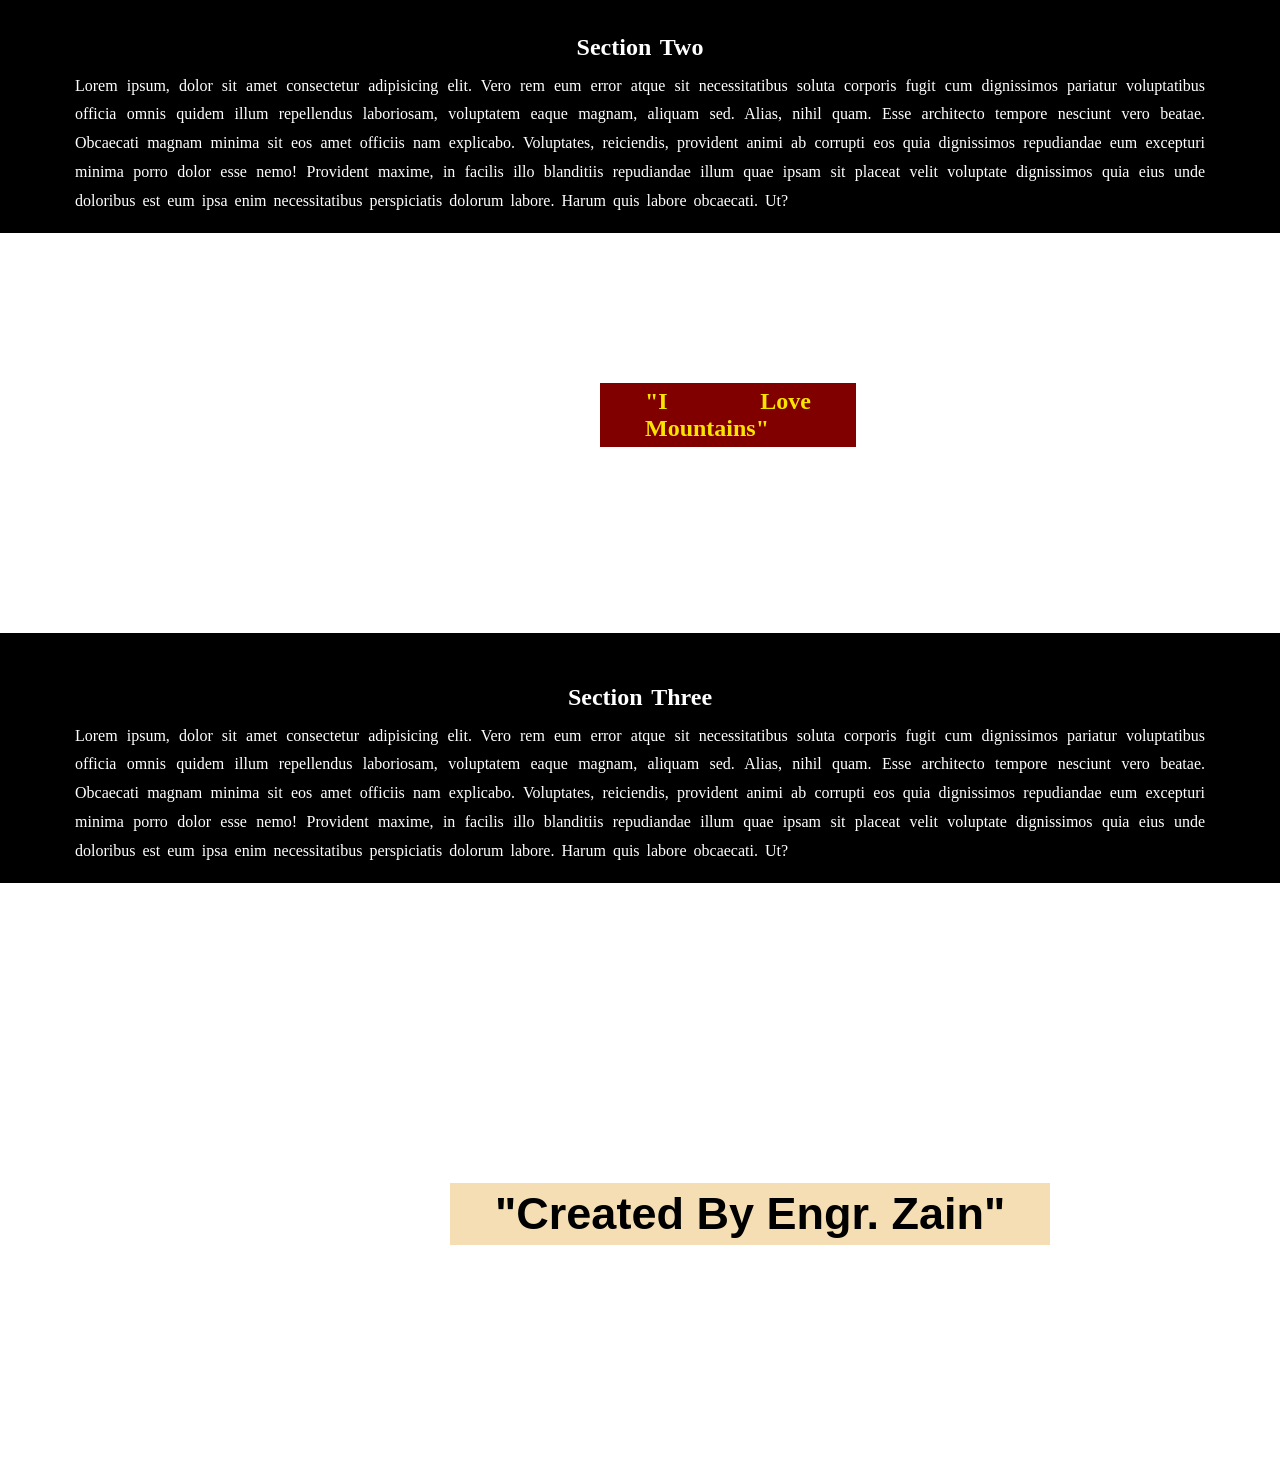
<file: projects/Parallex Website/index.html>
<!DOCTYPE html>
<html lang="en">
<head>
    <meta charset="UTF-8">
    <meta name="viewport" content="width=device-width, initial-scale=1.0">
    <title>The Parallex Website</title>
    <link rel="stylesheet" href="./style.css">
</head>
<body>
    <section class="first">
        <div class="container">
          <h1>"Success is like climbing a mountain, you have to work as a team, face obstacles and bad weather, but no matter what, we always reach the top"</h1>
        </div>
    </section>

    <section class="second">
        <h2>Section One</h2>
        <p>Lorem ipsum, dolor sit amet consectetur adipisicing elit. Vero rem eum error atque sit necessitatibus soluta corporis fugit cum dignissimos pariatur voluptatibus officia omnis quidem illum repellendus laboriosam, voluptatem eaque magnam, aliquam sed. Alias, nihil quam. Esse architecto tempore nesciunt vero beatae. Obcaecati magnam minima sit eos amet officiis nam explicabo. Voluptates, reiciendis, provident animi ab corrupti eos quia dignissimos repudiandae eum excepturi minima porro dolor esse nemo! Provident maxime, in facilis illo blanditiis repudiandae illum quae ipsam sit placeat velit voluptate dignissimos quia eius unde doloribus est eum ipsa enim necessitatibus perspiciatis dolorum labore. Harum quis labore obcaecati. Ut?</p>
    </section>

    <section class="thrid">
        <div class="container1">
          <h1>"Look deep into nature, then you will understand everything is better"</h1>
        </div>
    </section>

    <section class="fourth">
        <h2>Section Two</h2>
        <p>Lorem ipsum, dolor sit amet consectetur adipisicing elit. Vero rem eum error atque sit necessitatibus soluta corporis fugit cum dignissimos pariatur voluptatibus officia omnis quidem illum repellendus laboriosam, voluptatem eaque magnam, aliquam sed. Alias, nihil quam. Esse architecto tempore nesciunt vero beatae. Obcaecati magnam minima sit eos amet officiis nam explicabo. Voluptates, reiciendis, provident animi ab corrupti eos quia dignissimos repudiandae eum excepturi minima porro dolor esse nemo! Provident maxime, in facilis illo blanditiis repudiandae illum quae ipsam sit placeat velit voluptate dignissimos quia eius unde doloribus est eum ipsa enim necessitatibus perspiciatis dolorum labore. Harum quis labore obcaecati. Ut?</p>
    </section>

    <section class="fifth">
        <div class="container2">
          <h1>"I Love Mountains"</h1>
        </div>
    </section>

    <section class="sixth">
        <h2>Section Three</h2>
        <p>Lorem ipsum, dolor sit amet consectetur adipisicing elit. Vero rem eum error atque sit necessitatibus soluta corporis fugit cum dignissimos pariatur voluptatibus officia omnis quidem illum repellendus laboriosam, voluptatem eaque magnam, aliquam sed. Alias, nihil quam. Esse architecto tempore nesciunt vero beatae. Obcaecati magnam minima sit eos amet officiis nam explicabo. Voluptates, reiciendis, provident animi ab corrupti eos quia dignissimos repudiandae eum excepturi minima porro dolor esse nemo! Provident maxime, in facilis illo blanditiis repudiandae illum quae ipsam sit placeat velit voluptate dignissimos quia eius unde doloribus est eum ipsa enim necessitatibus perspiciatis dolorum labore. Harum quis labore obcaecati. Ut?</p>
    </section>

    <section class="seventh">
        <div class="container3">
          <h1>"Created By Engr. Zain"</h1>
        </div>
    </section>

    
</body>
</html>
</file>
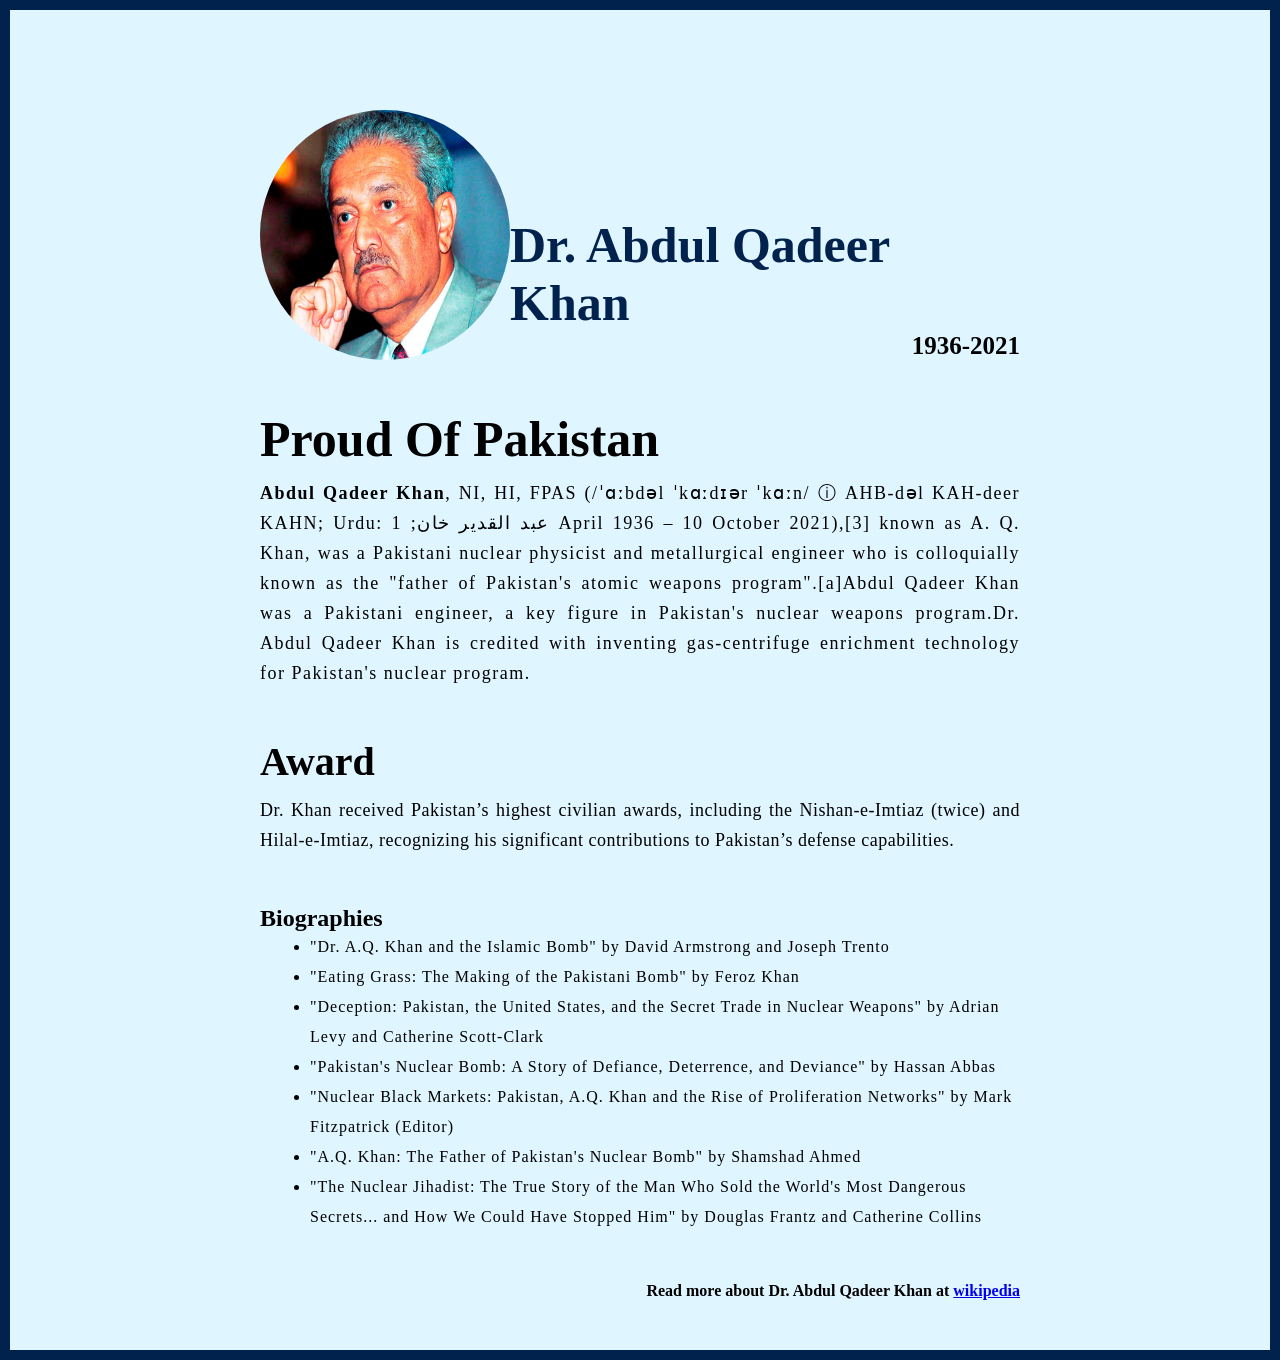
<file: projects/The Tribute Website/index.html>
<!DOCTYPE html>
<html lang="en">
<head>
    <meta charset="UTF-8">
    <meta name="viewport" content="width=device-width, initial-scale=1.0">
    <title>The Tribute Website</title>
    <link rel="stylesheet" href="./style.css">
</head>
<body>
    <section class="first">
        <img class="img" src="./image.png" alt="Dr. Abdul Qadeer Khan" height="250" width="250">
        <div class="container">
            <h1>Dr. Abdul Qadeer Khan</h1>
            <h4>1936-2021</h4>
        </div>
    </section>

    <section class="second">
        <h1>Proud Of Pakistan</h1>
        <p><strong>Abdul Qadeer Khan</strong>, NI, HI, FPAS (/ˈɑːbdəl ˈkɑːdɪər ˈkɑːn/ ⓘ AHB-dəl KAH-deer KAHN; Urdu: عبد القدیر خان; 1 April 1936 – 10 October 2021),[3] known as A. Q. Khan, was a Pakistani nuclear physicist and metallurgical engineer who is colloquially known as the "father of Pakistan's atomic weapons program".[a]Abdul Qadeer Khan was a Pakistani engineer, a key figure in Pakistan's nuclear weapons program.Dr. Abdul Qadeer Khan is credited with inventing gas-centrifuge enrichment technology for Pakistan's nuclear program.</p>
    </section>

    <section class="thrid">
        <h1>Award</h1>
        <p>Dr. Khan received Pakistan’s highest civilian awards, including the Nishan-e-Imtiaz (twice) and Hilal-e-Imtiaz, recognizing his significant contributions to Pakistan’s defense capabilities.</p>
    </section>

    <section class="fourth">
        <h1>Biographies</h1>
        <ul>
            <li>"Dr. A.Q. Khan and the Islamic Bomb" by David Armstrong and Joseph Trento</li>
            <li>"Eating Grass: The Making of the Pakistani Bomb" by Feroz Khan</li>
            <li>"Deception: Pakistan, the United States, and the Secret Trade in Nuclear Weapons" by Adrian Levy and Catherine Scott-Clark</li>
            <li>"Pakistan's Nuclear Bomb: A Story of Defiance, Deterrence, and Deviance" by Hassan Abbas</li>
            <li> "Nuclear Black Markets: Pakistan, A.Q. Khan and the Rise of Proliferation Networks" by Mark Fitzpatrick (Editor)</li>
            <li>"A.Q. Khan: The Father of Pakistan's Nuclear Bomb" by Shamshad Ahmed</li>
            <li>"The Nuclear Jihadist: The True Story of the Man Who Sold the World's Most Dangerous Secrets... and How We Could Have Stopped Him" by Douglas Frantz and Catherine Collins</li>
        </ul>

        <footer>
            <h4>Read more about Dr. Abdul Qadeer Khan at <a href="https://en.wikipedia.org/wiki/Abdul_Qadeer_Khan">wikipedia</a></h4>
        </footer>
    </section>
</body>
</html>
</file>
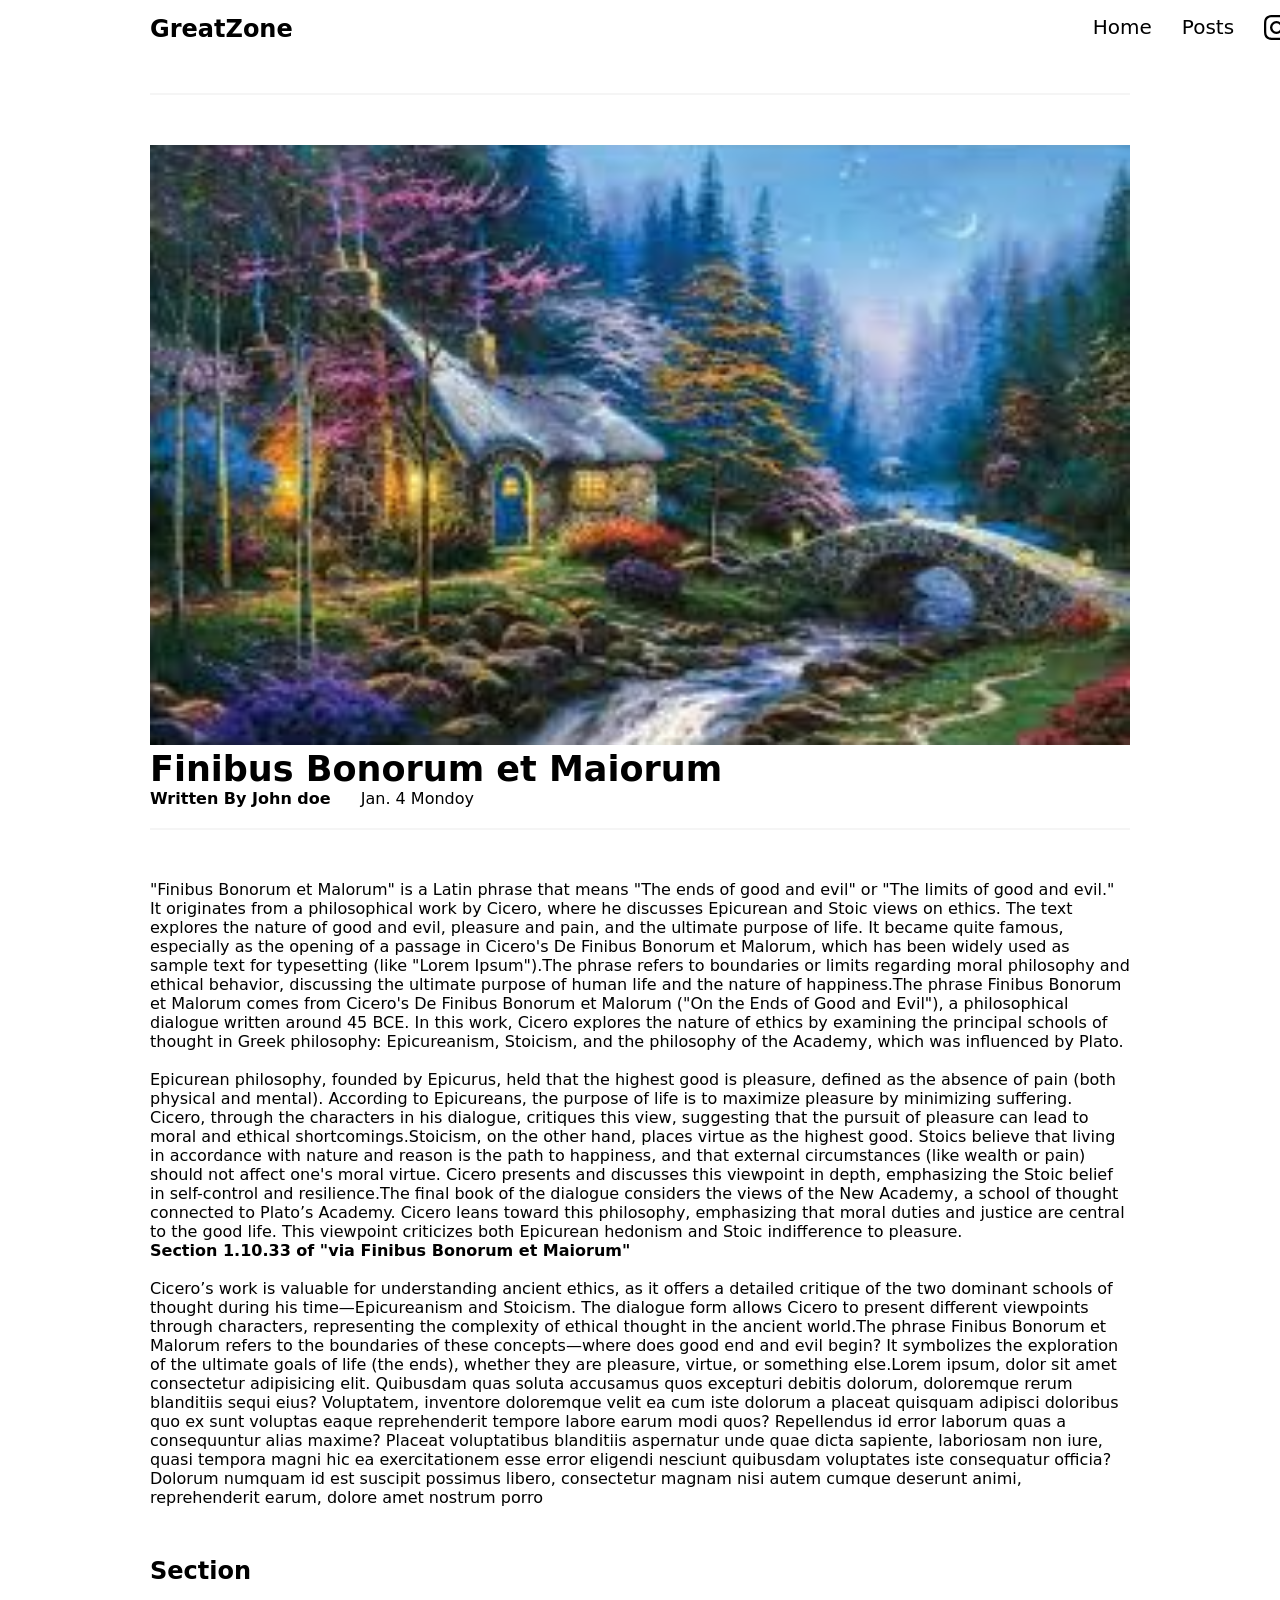
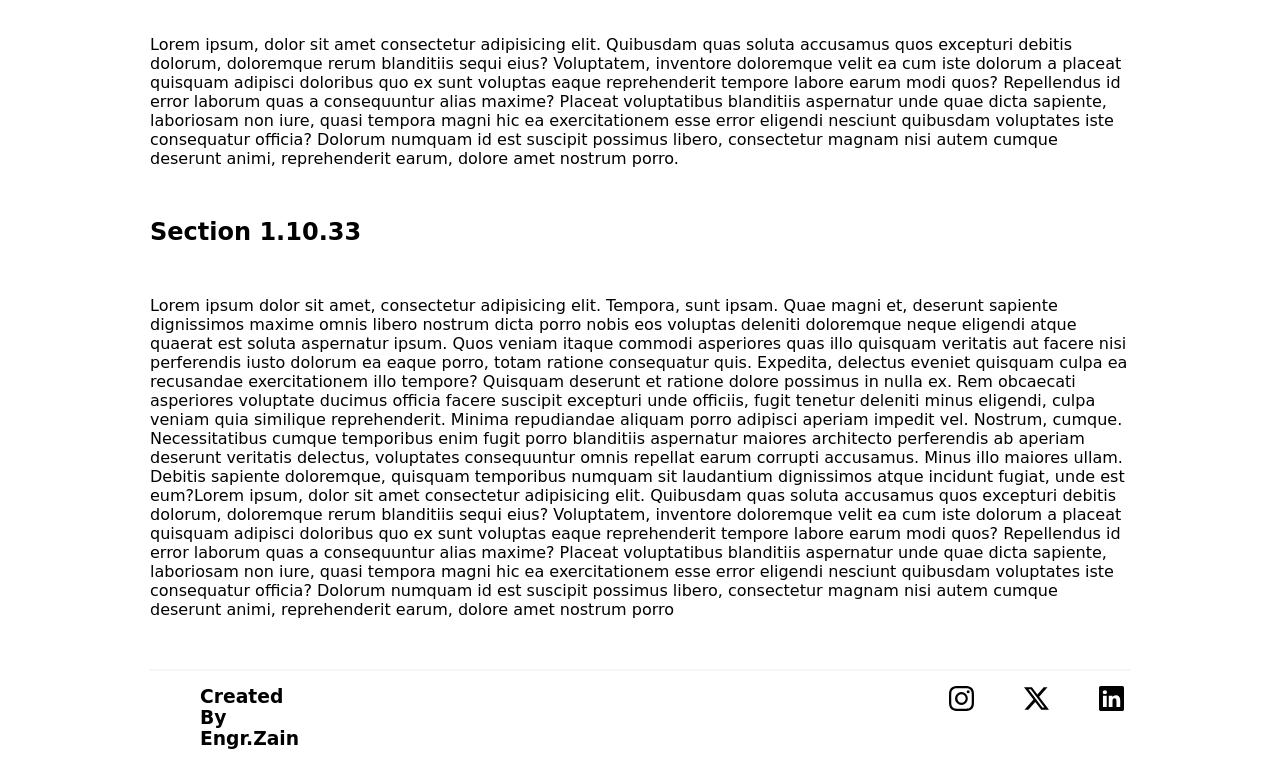
<file: projects/Blog Website/assets/index.html>
<!DOCTYPE html>
<html lang="en">
<head>
    <meta charset="UTF-8">
    <meta name="viewport" content="width=device-width, initial-scale=1.0">
    <title>Blog Application</title>
    <link rel="stylesheet" href="./style.css">
</head>
<body>
    <nav>
        <h2>GreatZone</h2>
        <div class="navbar">
            <a href="#home">Home</a>
            <a href="#posts">Posts</a>
            <svg xmlns="http://www.w3.org/2000/svg" width="25" height="25" fill="currentColor" class="bi bi-instagram" viewBox="0 0 16 16">
                <path d="M8 0C5.829 0 5.556.01 4.703.048 3.85.088 3.269.222 2.76.42a3.9 3.9 0 0 0-1.417.923A3.9 3.9 0 0 0 .42 2.76C.222 3.268.087 3.85.048 4.7.01 5.555 0 5.827 0 8.001c0 2.172.01 2.444.048 3.297.04.852.174 1.433.372 1.942.205.526.478.972.923 1.417.444.445.89.719 1.416.923.51.198 1.09.333 1.942.372C5.555 15.99 5.827 16 8 16s2.444-.01 3.298-.048c.851-.04 1.434-.174 1.943-.372a3.9 3.9 0 0 0 1.416-.923c.445-.445.718-.891.923-1.417.197-.509.332-1.09.372-1.942C15.99 10.445 16 10.173 16 8s-.01-2.445-.048-3.299c-.04-.851-.175-1.433-.372-1.941a3.9 3.9 0 0 0-.923-1.417A3.9 3.9 0 0 0 13.24.42c-.51-.198-1.092-.333-1.943-.372C10.443.01 10.172 0 7.998 0zm-.717 1.442h.718c2.136 0 2.389.007 3.232.046.78.035 1.204.166 1.486.275.373.145.64.319.92.599s.453.546.598.92c.11.281.24.705.275 1.485.039.843.047 1.096.047 3.231s-.008 2.389-.047 3.232c-.035.78-.166 1.203-.275 1.485a2.5 2.5 0 0 1-.599.919c-.28.28-.546.453-.92.598-.28.11-.704.24-1.485.276-.843.038-1.096.047-3.232.047s-2.39-.009-3.233-.047c-.78-.036-1.203-.166-1.485-.276a2.5 2.5 0 0 1-.92-.598 2.5 2.5 0 0 1-.6-.92c-.109-.281-.24-.705-.275-1.485-.038-.843-.046-1.096-.046-3.233s.008-2.388.046-3.231c.036-.78.166-1.204.276-1.486.145-.373.319-.64.599-.92s.546-.453.92-.598c.282-.11.705-.24 1.485-.276.738-.034 1.024-.044 2.515-.045zm4.988 1.328a.96.96 0 1 0 0 1.92.96.96 0 0 0 0-1.92m-4.27 1.122a4.109 4.109 0 1 0 0 8.217 4.109 4.109 0 0 0 0-8.217m0 1.441a2.667 2.667 0 1 1 0 5.334 2.667 2.667 0 0 1 0-5.334"/>
              </svg>

              <svg xmlns="http://www.w3.org/2000/svg" width="25" height="25" fill="currentColor" class="bi bi-twitter-x" viewBox="0 0 16 16">
                <path d="M12.6.75h2.454l-5.36 6.142L16 15.25h-4.937l-3.867-5.07-4.425 5.07H.316l5.733-6.57L0 .75h5.063l3.495 4.633L12.601.75Zm-.86 13.028h1.36L4.323 2.145H2.865z"/>
              </svg>

              <svg xmlns="http://www.w3.org/2000/svg" width="25" height="25" fill="currentColor" class="bi bi-linkedin" viewBox="0 0 16 16">
                <path d="M0 1.146C0 .513.526 0 1.175 0h13.65C15.474 0 16 .513 16 1.146v13.708c0 .633-.526 1.146-1.175 1.146H1.175C.526 16 0 15.487 0 14.854zm4.943 12.248V6.169H2.542v7.225zm-1.2-8.212c.837 0 1.358-.554 1.358-1.248-.015-.709-.52-1.248-1.342-1.248S2.4 3.226 2.4 3.934c0 .694.521 1.248 1.327 1.248zm4.908 8.212V9.359c0-.216.016-.432.08-.586.173-.431.568-.878 1.232-.878.869 0 1.216.662 1.216 1.634v3.865h2.401V9.25c0-2.22-1.184-3.252-2.764-3.252-1.274 0-1.845.7-2.165 1.193v.025h-.016l.016-.025V6.169h-2.4c.03.678 0 7.225 0 7.225z"/>
              </svg>
        </div>
    </nav>

    <section>
        <div class="first">
        <img src="./image.png" alt="painting" height="600" width="100%">
        <h1>Finibus Bonorum et Maiorum</h1>
        <p class="para"><span>Written By John doe</span> Jan. 4 Mondoy</p>
        </div>
        
        <div class="second">
        <p>"Finibus Bonorum et Malorum" is a Latin phrase that means "The ends of good and evil" or "The limits of good and evil." It originates from a philosophical work by Cicero, where he discusses Epicurean and Stoic views on ethics. The text explores the nature of good and evil, pleasure and pain, and the ultimate purpose of life. It became quite famous, especially as the opening of a passage in Cicero's De Finibus Bonorum et Malorum, which has been widely used as sample text for typesetting (like "Lorem Ipsum").The phrase refers to boundaries or limits regarding moral philosophy and ethical behavior, discussing the ultimate purpose of human life and the nature of happiness.The phrase Finibus Bonorum et Malorum comes from Cicero's De Finibus Bonorum et Malorum ("On the Ends of Good and Evil"), a philosophical dialogue written around 45 BCE. In this work, Cicero explores the nature of ethics by examining the principal schools of thought in Greek philosophy: Epicureanism, Stoicism, and the philosophy of the Academy, which was influenced by Plato.</p><br>

        <p>Epicurean philosophy, founded by Epicurus, held that the highest good is pleasure, defined as the absence of pain (both physical and mental). According to Epicureans, the purpose of life is to maximize pleasure by minimizing suffering. Cicero, through the characters in his dialogue, critiques this view, suggesting that the pursuit of pleasure can lead to moral and ethical shortcomings.Stoicism, on the other hand, places virtue as the highest good. Stoics believe that living in accordance with nature and reason is the path to happiness, and that external circumstances (like wealth or pain) should not affect one's moral virtue. Cicero presents and discusses this viewpoint in depth, emphasizing the Stoic belief in self-control and resilience.The final book of the dialogue considers the views of the New Academy, a school of thought connected to Plato’s Academy. Cicero leans toward this philosophy, emphasizing that moral duties and justice are central to the good life. This viewpoint criticizes both Epicurean hedonism and Stoic indifference to pleasure.</p>

        <p class="para3">Section 1.10.33 of "via Finibus Bonorum et Maiorum"</p><br>
        <p>Cicero’s work is valuable for understanding ancient ethics, as it offers a detailed critique of the two dominant schools of thought during his time—Epicureanism and Stoicism. The dialogue form allows Cicero to present different viewpoints through characters, representing the complexity of ethical thought in the ancient world.The phrase Finibus Bonorum et Malorum refers to the boundaries of these concepts—where does good end and evil begin? It symbolizes the exploration of the ultimate goals of life (the ends), whether they are pleasure, virtue, or something else.Lorem ipsum, dolor sit amet consectetur adipisicing elit. Quibusdam quas soluta accusamus quos excepturi debitis dolorum, doloremque rerum blanditiis sequi eius? Voluptatem, inventore doloremque velit ea cum iste dolorum a placeat quisquam adipisci doloribus quo ex sunt voluptas eaque reprehenderit tempore labore earum modi quos? Repellendus id error laborum quas a consequuntur alias maxime? Placeat voluptatibus blanditiis aspernatur unde quae dicta sapiente, laboriosam non iure, quasi tempora magni hic ea exercitationem esse error eligendi nesciunt quibusdam voluptates iste consequatur officia? Dolorum numquam id est suscipit possimus libero, consectetur magnam nisi autem cumque deserunt animi, reprehenderit earum, dolore amet nostrum porro</p>
        </div>

        <div class="Section1">
            <h2>Section</h2>
            <p class="para1">Lorem ipsum, dolor sit amet consectetur adipisicing elit. Quibusdam quas soluta accusamus quos excepturi debitis dolorum, doloremque rerum blanditiis sequi eius? Voluptatem, inventore doloremque velit ea cum iste dolorum a placeat quisquam adipisci doloribus quo ex sunt voluptas eaque reprehenderit tempore labore earum modi quos? Repellendus id error laborum quas a consequuntur alias maxime? Placeat voluptatibus blanditiis aspernatur unde quae dicta sapiente, laboriosam non iure, quasi tempora magni hic ea exercitationem esse error eligendi nesciunt quibusdam voluptates iste consequatur officia? Dolorum numquam id est suscipit possimus libero, consectetur magnam nisi autem cumque deserunt animi, reprehenderit earum, dolore amet nostrum porro.</p>
        </div>

    
    <div class="Section1">
        <h2>Section 1.10.33</h2>
        <p class="para1">Lorem ipsum dolor sit amet, consectetur adipisicing elit. Tempora, sunt ipsam. Quae magni et, deserunt sapiente dignissimos maxime omnis libero nostrum dicta porro nobis eos voluptas deleniti doloremque neque eligendi atque quaerat est soluta aspernatur ipsum. Quos veniam itaque commodi asperiores quas illo quisquam veritatis aut facere nisi perferendis iusto dolorum ea eaque porro, totam ratione consequatur quis. Expedita, delectus eveniet quisquam culpa ea recusandae exercitationem illo tempore? Quisquam deserunt et ratione dolore possimus in nulla ex. Rem obcaecati asperiores voluptate ducimus officia facere suscipit excepturi unde officiis, fugit tenetur deleniti minus eligendi, culpa veniam quia similique reprehenderit. Minima repudiandae aliquam porro adipisci aperiam impedit vel. Nostrum, cumque. Necessitatibus cumque temporibus enim fugit porro blanditiis aspernatur maiores architecto perferendis ab aperiam deserunt veritatis delectus, voluptates consequuntur omnis repellat earum corrupti accusamus. Minus illo maiores ullam. Debitis sapiente doloremque, quisquam temporibus numquam sit laudantium dignissimos atque incidunt fugiat, unde est eum?Lorem ipsum, dolor sit amet consectetur adipisicing elit. Quibusdam quas soluta accusamus quos excepturi debitis dolorum, doloremque rerum blanditiis sequi eius? Voluptatem, inventore doloremque velit ea cum iste dolorum a placeat quisquam adipisci doloribus quo ex sunt voluptas eaque reprehenderit tempore labore earum modi quos? Repellendus id error laborum quas a consequuntur alias maxime? Placeat voluptatibus blanditiis aspernatur unde quae dicta sapiente, laboriosam non iure, quasi tempora magni hic ea exercitationem esse error eligendi nesciunt quibusdam voluptates iste consequatur officia? Dolorum numquam id est suscipit possimus libero, consectetur magnam nisi autem cumque deserunt animi, reprehenderit earum, dolore amet nostrum porro</p>
    </div>

    <footer>
        <h3>Created By Engr.Zain</h3>
        <div class="logo">
            <svg xmlns="http://www.w3.org/2000/svg" width="25" height="25" fill="currentColor" class="bi bi-instagram" viewBox="0 0 16 16">
                <path d="M8 0C5.829 0 5.556.01 4.703.048 3.85.088 3.269.222 2.76.42a3.9 3.9 0 0 0-1.417.923A3.9 3.9 0 0 0 .42 2.76C.222 3.268.087 3.85.048 4.7.01 5.555 0 5.827 0 8.001c0 2.172.01 2.444.048 3.297.04.852.174 1.433.372 1.942.205.526.478.972.923 1.417.444.445.89.719 1.416.923.51.198 1.09.333 1.942.372C5.555 15.99 5.827 16 8 16s2.444-.01 3.298-.048c.851-.04 1.434-.174 1.943-.372a3.9 3.9 0 0 0 1.416-.923c.445-.445.718-.891.923-1.417.197-.509.332-1.09.372-1.942C15.99 10.445 16 10.173 16 8s-.01-2.445-.048-3.299c-.04-.851-.175-1.433-.372-1.941a3.9 3.9 0 0 0-.923-1.417A3.9 3.9 0 0 0 13.24.42c-.51-.198-1.092-.333-1.943-.372C10.443.01 10.172 0 7.998 0zm-.717 1.442h.718c2.136 0 2.389.007 3.232.046.78.035 1.204.166 1.486.275.373.145.64.319.92.599s.453.546.598.92c.11.281.24.705.275 1.485.039.843.047 1.096.047 3.231s-.008 2.389-.047 3.232c-.035.78-.166 1.203-.275 1.485a2.5 2.5 0 0 1-.599.919c-.28.28-.546.453-.92.598-.28.11-.704.24-1.485.276-.843.038-1.096.047-3.232.047s-2.39-.009-3.233-.047c-.78-.036-1.203-.166-1.485-.276a2.5 2.5 0 0 1-.92-.598 2.5 2.5 0 0 1-.6-.92c-.109-.281-.24-.705-.275-1.485-.038-.843-.046-1.096-.046-3.233s.008-2.388.046-3.231c.036-.78.166-1.204.276-1.486.145-.373.319-.64.599-.92s.546-.453.92-.598c.282-.11.705-.24 1.485-.276.738-.034 1.024-.044 2.515-.045zm4.988 1.328a.96.96 0 1 0 0 1.92.96.96 0 0 0 0-1.92m-4.27 1.122a4.109 4.109 0 1 0 0 8.217 4.109 4.109 0 0 0 0-8.217m0 1.441a2.667 2.667 0 1 1 0 5.334 2.667 2.667 0 0 1 0-5.334"/>
              </svg>

              <svg xmlns="http://www.w3.org/2000/svg" width="25" height="25" fill="currentColor" class="bi bi-twitter-x" viewBox="0 0 16 16">
                <path d="M12.6.75h2.454l-5.36 6.142L16 15.25h-4.937l-3.867-5.07-4.425 5.07H.316l5.733-6.57L0 .75h5.063l3.495 4.633L12.601.75Zm-.86 13.028h1.36L4.323 2.145H2.865z"/>
              </svg>

              <svg xmlns="http://www.w3.org/2000/svg" width="25" height="25" fill="currentColor" class="bi bi-linkedin" viewBox="0 0 16 16">
                <path d="M0 1.146C0 .513.526 0 1.175 0h13.65C15.474 0 16 .513 16 1.146v13.708c0 .633-.526 1.146-1.175 1.146H1.175C.526 16 0 15.487 0 14.854zm4.943 12.248V6.169H2.542v7.225zm-1.2-8.212c.837 0 1.358-.554 1.358-1.248-.015-.709-.52-1.248-1.342-1.248S2.4 3.226 2.4 3.934c0 .694.521 1.248 1.327 1.248zm4.908 8.212V9.359c0-.216.016-.432.08-.586.173-.431.568-.878 1.232-.878.869 0 1.216.662 1.216 1.634v3.865h2.401V9.25c0-2.22-1.184-3.252-2.764-3.252-1.274 0-1.845.7-2.165 1.193v.025h-.016l.016-.025V6.169h-2.4c.03.678 0 7.225 0 7.225z"/>
              </svg>
        </div>
    </footer>
</section>
</body>
</html>
</file>
<file: Portfolio Website/style.css>
*{
    margin: 0;
    padding: 0;
    box-sizing: border-box;
}
body{
    font-family: "Roboto", system-ui;
}
nav{
    background-color: #3FA2F6;
    color: white;
    padding: 15px 100px 15px 100px;
    display: flex;
    justify-content: space-between;
    gap: 900px;
    position: sticky;
    z-index: 1000;
    top: 0;
}
.navbar{
    display: flex;
    gap: 50px;
}
.navbar a{
    text-decoration: none;
    font-size: 20px;
    color: white;
}
.mypic{
    border-radius: 150px;
}
#home{
    display: flex;
    background-color: #071952;
    height: 675px;
    padding: 118px 250px;
    border-bottom: 10px solid #3FA2F6;
}
.text{
    padding: 150px 0 0 150px;
    color: white;
}
.hi{
    font-size: 40px;
    color: yellow;
}
.name{
    font-size: 40px;
}
.text h2{
    font-size: 47px;
    overflow: hidden;
    border-right: 0.15em solid orange;
    white-space: nowrap;
    margin: 0 auto;
    animation: typing 5s steps(40,end), blink-caret 0.75s step-end infinite;
}
@keyframes typing{
    from{
        width: 0;
    }
    to{
        width: 100%;
    }
}
@keyframes blink-caret{
    from,to{
        border-color: transparent;
    }
    50%{
        border-color: orange;
    }
}
#projects{
    background-color: #071952;
    min-height: 1100px;
    padding: 25px 105px;
}
#projects h1{
    color: white;
    font-size: 50px;
    text-align: center;
    padding: 50px 0;
}
.project1{
    display: flex;
    justify-content: center;
    gap: 50px;
}
.project4{
    display: flex;
    justify-content: center;
    gap: 50px;
    margin-top: 50px;
}
.project7{
    display: flex;
    justify-content: center;
    gap: 50px;
    margin-top: 50px;
}
.card {
    width: 400px;
    overflow: hidden;
    height: 250px;
    border-radius: 15px;
    transition: 0.2s ease-in-out;
  }
  .card a{
    text-decoration: none;
    color: black;
  }
  .card:hover {
    transform: scale(1.05);
    transition: 1s ease-in-out;
  }
  .card:hover img {
    transform: scale(1.05);
    transition: 0.3s ease-in-out;
    opacity: 0.8;
  }
  .card:hover .card-content {
    background: white;
    color: var(--dark-color);
    transform: translateY(0px);
  }
  
  .card-content {
    padding: 10px;
    position: relative;
    top: -3rem;
    margin-bottom: -3.5rem;
    transition: 0.5s ease-in-out;
    transform: translateY(100px);
    text-align: center;
  }
  
.contacts{
    display: flex;
    gap: 50px;
    font-size: 30px;
    padding: 25px 0 0 360px;
}
.contacts1{
    display: flex;
    gap: 50px;
    font-size: 30px;
    padding: 25px 0 0 510px;
}
.contact{
    display: flex;
}
#contacts{
    background-color: #161D6F;
    color: white;
    text-align: center;
    height: 500px;
    padding-top: 150px;
}
#contacts h1{
    font-size: 50px;
}

@media (max-width: 768px){
    nav{
        flex-direction: column;
        display: flex;
        gap: 10px;
        text-align: center;
        font-size: 80%;
        padding: 5px;
    }
    .navbar{
        flex-direction: column;
        gap: 5px;
    }
    .navbar a{
        font-size: 15px;
    }
    #home{
        padding: 25px;
        flex-direction: column;
        height: auto
    }
    .text{
        padding: 0 20px;
        text-align: center;
    }
    .hi{
        font-size: 18px;
    }
    .name{
        font-size: 18px;
    }
    .text h2{
        font-size: 25px;
    }
    .mypic{
        border-radius: 100px;
        width: 80%;
        height: 300px;
        margin-left: 50px;
    }
    #projects{
        height: auto;
        padding: 20px 25px;
    }
    #projects h1{
        font-size: 22px;
        text-align: center;
        padding: 20px 25px;
    }
    .project1{
        flex-direction: column;
        gap: 10px;
    }
    .project4{
        flex-direction: column;
        gap: 10px;
        margin-top: 10px;
    }
    .project7{
        flex-direction: column;
        gap: 10px;
        margin-top: 10px;
    }
    img{
        width: 100%;
        height: auto;
    }
    .contacts, .contacts1{
        flex-direction: column;
        gap: 10px;
        font-size: 15px;
        padding: 0 25px;
    }
    .contact{
        display: flex;
        gap: 10px;
        justify-content: center;
        padding-bottom: 15px;
    }
    #contacts{
        text-align: center;
        height: auto;
        padding-top: 0 25px;
    }
    #contacts h1{
        font-size: 20px;
        padding-bottom: 15px;
    }
    .card {
        width: 100%;
        height: auto;
        margin-bottom: 15px;
      }
      
      .card-content {
        padding: 2px;
        top: -1rem;
        text-align: center;
        border-radius: 2px;
      }

      .card-content h3{
        font-size: 15px;
      }
}

@media (max-width: 450px){
    .mypic{
        border-radius: 75px;
        width: 100%;
        height: 200px;
        margin: 0;
    }
    #home{
        height: 315px;
    }
}
@media (min-width: 650px){
    .mypic{
        margin-left: 75px;
    }
}
</file>
<file: projects/Blog Website/style.css>
*{
    margin: 0;
    padding: 0;
    box-sizing: border-box;
}
body{
    margin: 0 150px;
    font-family: "Roboto", system-ui;
}
nav{
    display: flex;
    background-color: white;
    gap: 800px;
    padding: 15px 0;
    border-bottom: 2px solid whitesmoke;
    position: sticky;
    top: 0;
    z-index: 1000;
}
.navbar{
    display: flex;
    gap: 30px;
}
.navbar a{
    text-decoration: none;
    color: black;
    font-size: 20px;
}
nav h2{
    font-weight: bold;
}
.first{
    display: flex;
    margin: 50px 200px;
}
.text{
    align-content: center;
}
.text h1{
    font-size: 60px;
}
.img{
    border-radius: 50px;
}
.second{
    margin-top: 100px;
    display: flex;
    gap: 50px;
    border: 2px solid whitesmoke;
}
.text1{
    align-content: center;
    padding-left: 50px;
}
.date{
    display: flex;
    gap: 600px;
}
.date a{
    text-decoration: none;
    font-weight: bold;
    color: black;
}
.thrid{
    margin: 50px 0;
}
.grid-container{
    display: grid;
    grid-template-columns: 1fr 1fr 1fr;
    gap: 150px;
}
.card{
    width: 300px;
    border: 2px solid whitesmoke;
}
.date1{
    display: flex;
    gap: 50px;
}
.date1 a{
    text-decoration: none;
    color: black;
    font-weight: bold;
}
.img1{
    border-radius: 10px;
}
.text2{
    margin-top: 15px;
    padding: 15px;
}
.fourth{
    display: flex;
    margin-bottom: 50px;
    border: 2px solid whitesmoke;
}
.text3{
    align-content: center;
    padding: 50px;
}
.text3 h1{
    font-size: 30px;
    font-weight: bold;
}
.date2{
    display: flex;
    gap: 500px;
}
.date2 a{
    text-decoration: none;
    color: black;
    font-weight: bold;
}
footer{
    display: flex;
    gap: 650px;
    border-top: 2px solid whitesmoke;
    padding: 15px 15px 15px 50px;
}
.logo{
    display: flex;
    gap: 50px;
}


/* Media queries for smaller screens */
@media (max-width: 768px) {
    nav {
        flex-direction: column;
        gap: 0;
    }

    body {
        margin: 0;
    }

    .first {
        margin: 20px auto;
        flex-direction: column;
        align-items: center;
    }

    .text h1 {
        font-size: 30px;
        text-align: center;
    }

    .second {
        padding: 0;
        flex-direction: column;
        align-items: center;
    }

    .text1 {
        padding-left: 0;
        text-align: center;
    }

    .grid-container {
        grid-template-columns: 1fr;
        gap: 10px;
    }

    footer {
        flex-direction: column;
        gap: 10px;
    }

    .date, .date2 {
        flex-direction: column;
        align-items: center;
        gap: 10px;
    }
}

@media (max-width: 480px) {
    .navbar {
        flex-direction: column;
        gap: 5px;
    }

    .first {
        margin: 10px auto;
        flex-direction: column;
        align-items: center;
    }

    .text h1 {
        font-size: 24px;
        text-align: center;
    }

    .second {
        margin-top: 10px;
        padding: 0;
        flex-direction: column;
        align-items: center;
    }

    .card {
        width: 100%;
    }

    footer {
        flex-direction: column;
        gap: 10px;
    }

    .date1 {
        flex-direction: column;
        gap: 5px;
    }

    .grid-container {
        grid-template-columns: 1fr;
        gap: 10px;
    }

    .text1, .text2, .text3 {
        text-align: center;
    }
}
</file>
<file: projects/Developer Landing Page/style.css>
*{
    margin: 0;
    padding: 0;
    box-sizing: border-box;
}
.first{
    background-image: url(images/image.png);
    height: 100vh;
    background-repeat: no-repeat;
    background-size: cover;
    background-position: center;
}
.first h1{
    margin-left: 350px;
    color: white;
    padding-top: 100px;
    font-size: 50px;
    color: greenyellow;
}
span{
    font-size: 25px;
    color: yellow;
}
 .second{
    height: 150px;
    width: 100%;
    background-color: black;
    text-align: center;
}
.second h2{
    color: white;
    padding: 50px 200px;
    font-size: 50px;
    font-weight: 50;
    text-transform: uppercase;
    letter-spacing: 1.5px;
}
.second span{
    color: white;
    font-size: 65px;
}
.grid-container{
    display: grid;
    display: flex;
    grid-template-columns: 1fr 1fr 1fr;
    gap: 175px;
    margin: 50px 200px;
}
.card{
    width: 250px;
    height: 350px;
}
.card img{
    border-radius: 10px;
}
.card:hover{
    transition: 1.02s ease-in-out;
    transform: scale(1.04);
}
.text h3{
    text-align: center;
    padding: 5px 0;
}
.text p{
    text-align: justify;
}
.fourth{
    display: flex;
}
.contact{
    width: 50%;
    height: 250px;
    background-color: #185519;
    padding: 50px 100px 0px 50px;
    color: white;
}
.about{
    width: 50%;
    height: 250px;
    background-color: #800000;
    padding: 50px 100px 0px 50px;
    color: white;
}
.fifth{
    width: 100%;
    height: 100px;
    background-color: black;
}
.fifth p{
    color: white;
    text-transform: uppercase;
    text-align: center;
    font-size: 20px;
    padding-top: 40px;
    word-spacing: 5px;
}

@media (max-width: 786px){
    body{
        width: 600px;
    }
    .first{
        height: 30vh;
    }
    .first h1{
        margin: 0;
        font-size: 20px;
        padding: 150px 0 0 25px;
    }
    span{
        font-size: 10px;
    }
    .second{
        height: 40px;
        margin-bottom: 10px;
        text-align: start;
    }
    .second h2{
        padding: 5px 0 0 25px;
        font-size: 15px;
    }
    .second span{
        font-size: 20px;
    }
    .grid-container{
        flex-direction: column;
        margin: 0;
        gap: 5px;
        margin-left: 30px;
    }
    .fourth{
        flex-direction: column;
    }
    .contact{
        height: 175px;
        padding: 0 0 0 10px;
        width: 300px;
    }
    .about{
        height: 175px;
        width: 300px;
        padding: 0 0 0 10px;
    }
    .fifth{
        height: 25px;
        background-color: black;
    }
    .fifth p{
        text-align: start;
        font-size: 10px;
        padding: 5px 0 0 60px;
    }
    }
</file>
<file: projects/Javascript Documentation/style.css>
*{
    margin: 0;
    padding: 0;
    box-sizing: border-box;
}
.slider a{
    text-decoration: none;
    color:black;
}
.slider p{
    font-weight: 400;
    font-size: 18px;
    border-bottom: 2px solid whitesmoke;
    padding: 10px;
    transition: 0.2s ease-in;
}
.slider p:hover{
    background-color: grey;
    color: white;
    transition: 0.2s ease-in;
}
.slider{
    border: 2px solid whitesmoke;
    height: 100vh;
    position: sticky;
    top: 0;
    z-index: 1000;
}
.slider h1{
    padding-top: 10px;
    padding-right: 30px;
    padding-left: 10px;
    border-bottom: 2px solid whitesmoke;
    padding-bottom: 10px;
}
.first{
    display: flex;
    gap: 75px;
}
#introduction{
    margin-right: 50px;
}
h2{
    margin: 30px 0 15px 0;
    border-bottom: 2px solid whitesmoke;
}
ul{
    margin-left: 30px;
}
#already{
    margin-right: 50px;
}
#java{
    margin-right: 50px
}
.para{
    background-color: black;
    color: white;
    width: 200px;
}
#variables{
    margin: 0 50px 50px 0;
}
</file>
<file: projects/Job Application Website/style.css>
*{
    margin: 0;
    padding: 0;
    box-sizing: border-box;
}
body{
    background-color: #F5F7F8;
}
.card{
    width: 600px;
    height: 550px;
    background-color: white;
    margin: 50px 450px;
    border-radius: 15px;
    padding: 10px 10px 10px 10px;
    font-family: "Roboto", system-ui;
}
.first{
    margin-top: 15px;
    display: flex;
    gap: 30px;
}
input[type="text"]{
    width: 275px;
    height: 25px;
    padding-left: 10px;
    margin-top: 5px;
}
label{
    font-size: 15px;
    font-weight: bold;
}
.second{
    display: flex;
    margin-top: 20px;
    gap: 30px;
}
input[type="email"]{
    width: 275px;
    height: 25px;
    padding-left: 10px;
    margin-top: 5px;
}
select{
    width: 275px;
    height: 25px;
    padding-left: 10px;
    margin-top: 5px;
}
.thrid{
    margin-top: 20px;
}
textarea{
    width: 580px;
    height: 75px;
    margin-top: 5px;
}
.fourth{
    display: flex;
    margin-top: 20px;
    gap: 30px;
}
.fifth{
    display: flex;
    margin-top: 20px;
    gap: 30px;
}
input[type="date"]{
    width: 275px;
    height: 25px;
    padding-left: 10px;
    margin-top: 5px;
}
input[type="file"]{
    width: 275px;
    height: 25px;
    padding-left: 10px;
    margin-top: 5px;
}
button{
    background-color: red;
    color: white;
    margin: 30px 0 0 490px;
    padding: 7px;
    border-radius: 5px;
    border: none;
}
</file>
<file: projects/Parallex Website/style.css>
*{
    padding: 0;
    margin: 0;
    box-sizing: border-box;
}
body{
    height: 100vh;
}
.first{
    background-image: url(images/image1.png);
    min-height: 100%;
    background-repeat: no-repeat;
    background-size: cover;
    background-position: center;
    background-attachment: fixed;
    position: relative;
}
.container{
    height: 100px;
    width: 50%;
    background-color: #800000;
    color: #F9E400;
    position: absolute;
    margin-top: 300px;
    margin-left: 350px;
    text-align: justify;
    padding: 5px 15px;
}
.second{
    margin: 50px 75px;
    text-align: justify;
    line-height: 1.8rem;
    word-spacing: 3px;
}
.second h2{
    text-align: center;
    margin-bottom: 10px;
}
.thrid{
    background-image: url(images/image2.png);
    min-height: 400px;
    background-repeat: no-repeat;
    background-size: cover;
    background-position: center;
    background-attachment: fixed;
    position: relative;
}
.container1{
     height: 50x;
     width: 50%;
     background-color: #800000;
     color: #F9E400;
     position: absolute;
     margin-top: 150px;
     margin-left: 350px;
     text-align: justify;
     padding: 5px 15px;
}
.fourth{
    height: 250px;
    padding: 50px 75px;
    width: 100%;
    text-align: justify;
    line-height: 1.8rem;
    word-spacing: 3px;
    background-color: black;
    color: white;
}
.fourth h2{
    text-align: center;
    margin-bottom: 10px;
}
.fifth{
        background-image: url(images/image3.png);
        min-height: 400px;
        background-repeat: no-repeat;
        background-size: cover;
        background-position: center;
        background-attachment: fixed;
        position: relative;
}
.container2{
    height: 50x;
    width: 20%;
    background-color: #800000;
    color: #F9E400;
    position: absolute;
    margin-top: 150px;
    margin-left: 600px;
    text-align: justify;
    padding: 5px 45px;
}
.sixth{
    height: 250px;
    padding: 50px 75px;
    width: 100%;
    text-align: justify;
    line-height: 1.8rem;
    word-spacing: 3px;
    background-color: black;
    color: white;
}
.sixth h2{
    text-align: center;
    margin-bottom: 10px;
}
.seventh{
    background-image: url(images/image1.png);
    min-height: 600px;
    background-repeat: no-repeat;
    background-size: cover;
    background-position: center;
    background-attachment: fixed;
    position: relative;
}
.container3{
    color: black;
    font-family: 'Lucida Sans', 'Lucida Sans Regular', 'Lucida Grande', 'Lucida Sans Unicode', Geneva, Verdana, sans-serif;
    background-color: wheat;
    font-size: 30px;
    position: absolute;
    margin-top: 300px;
    margin-left: 450px;
    text-align: justify;
    padding: 5px 45px;
}
</file>
<file: projects/The Tribute Website/style.css>
body{
    background-color: #DFF5FF;
    border: 10px solid #00224D;
}
*{
    margin: 0;
    padding: 0;
    box-sizing: border-box;
}
.first{
    margin-left: 250px;
    margin-top: 100px;
    margin-right: 250px;
    display: flex;
    justify-content: space-between;
}
.first h1{
    font-size: 50px;
    color: #00224D;
}
.container{
    align-content: flex-end;
}
.first h4{
    text-align: end;
    font-size: 25px;
}
.img{
    border-radius: 50%;
}
.second{
    margin-left: 250px;
    margin-top: 50px;
    margin-right: 250px;
}
.second h1{
    margin-bottom: 10px;
    font-size: 50px;
}
.second p{
    line-height: 30px;
    letter-spacing: 1.5px;
    text-align: justify;
    font-size: 18px;
}
.thrid{
    margin-left: 250px;
    margin-top: 50px;
    margin-right: 250px;
}
.thrid h1{
    margin-bottom: 10px;
    font-size: 40px;
}
.thrid p{
    line-height: 30px;
    text-align: justify;
    letter-spacing: 0.5px;
    font-size: 18px;
}
.fourth{
    margin-left: 250px;
    margin-top: 50px;
    margin-right: 250px;
}
ul{
    margin-left: 50px;
    line-height: 30px;
    letter-spacing: 1px;
}
footer{
    margin-top: 50px;
    text-align: end;
    margin-bottom: 50px;
}
</file>
<file: projects/Blog Website/assets/style.css>
*{
    margin: 0;
    padding: 0;
    box-sizing: border-box;
}
body{
    margin: 0 150px;
    font-family: "Roboto", system-ui;
}
nav{
    display: flex;
    background-color: white;
    gap: 800px;
    padding: 15px 0 0 0;
    border-bottom: 2px solid whitesmoke;
    position: sticky;
    top: 0;
    z-index: 1000;
}
.navbar{
    display: flex;
    gap: 30px;
}
.navbar a{
    text-decoration: none;
    color: black;
    font-size: 20px;
}
nav h2{
    font-weight: bold;
}
.first h1{
    font-size: 35px;
}
span{
    font-weight: bold;
    margin-right: 25px;
}
.first{
    border-bottom: 2px solid whitesmoke;
    margin-top: 50px;
}
.para{
    padding-bottom: 20px;
}
.second{
    margin: 50px 0;
}
.section1{
    margin-bottom: 50px;
}
h2{
    font-weight: bold;
    margin-bottom: 50px;
}
.para1{
    margin-bottom: 50px;
}
.para3{
    font-weight: bold;
}
footer{
    display: flex;
    gap: 650px;
    border-top: 2px solid whitesmoke;
    padding: 15px 15px 15px 50px;
}
.logo{
    display: flex;
    gap: 50px;
}
</file>
